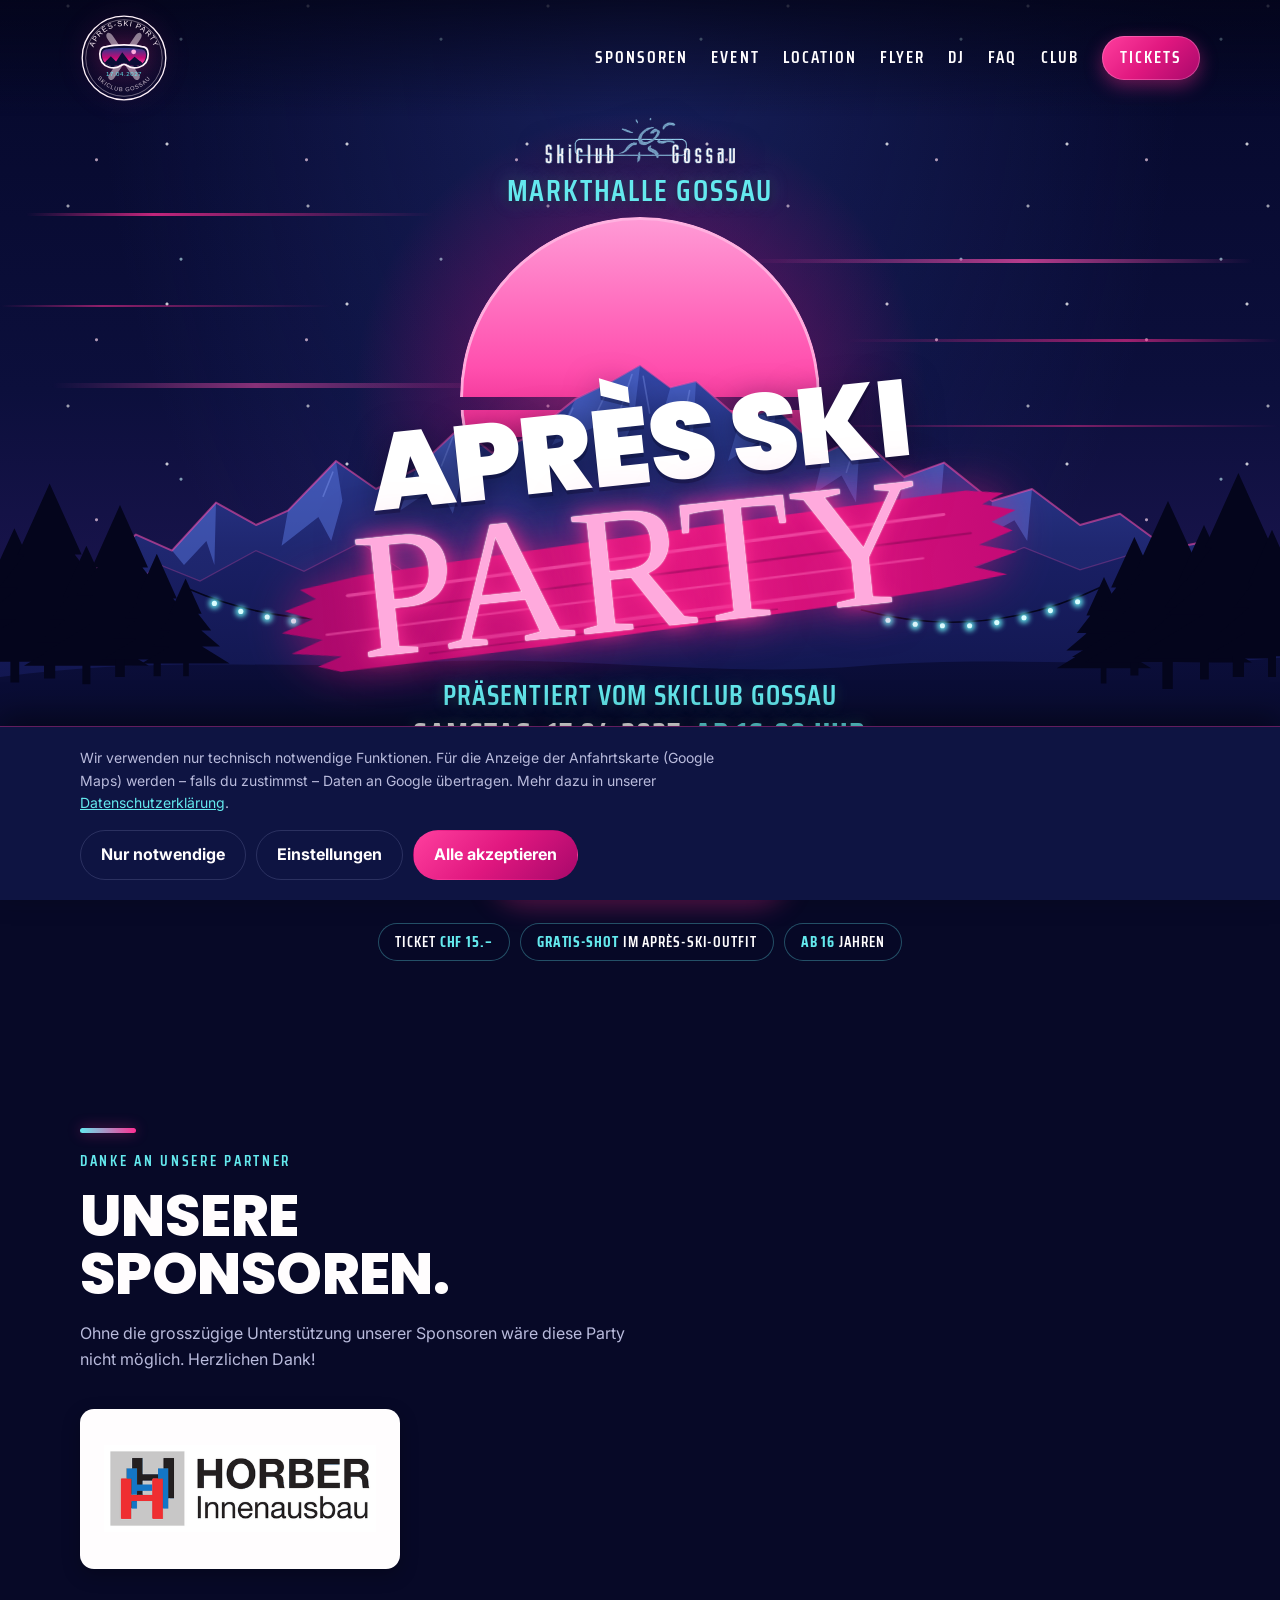
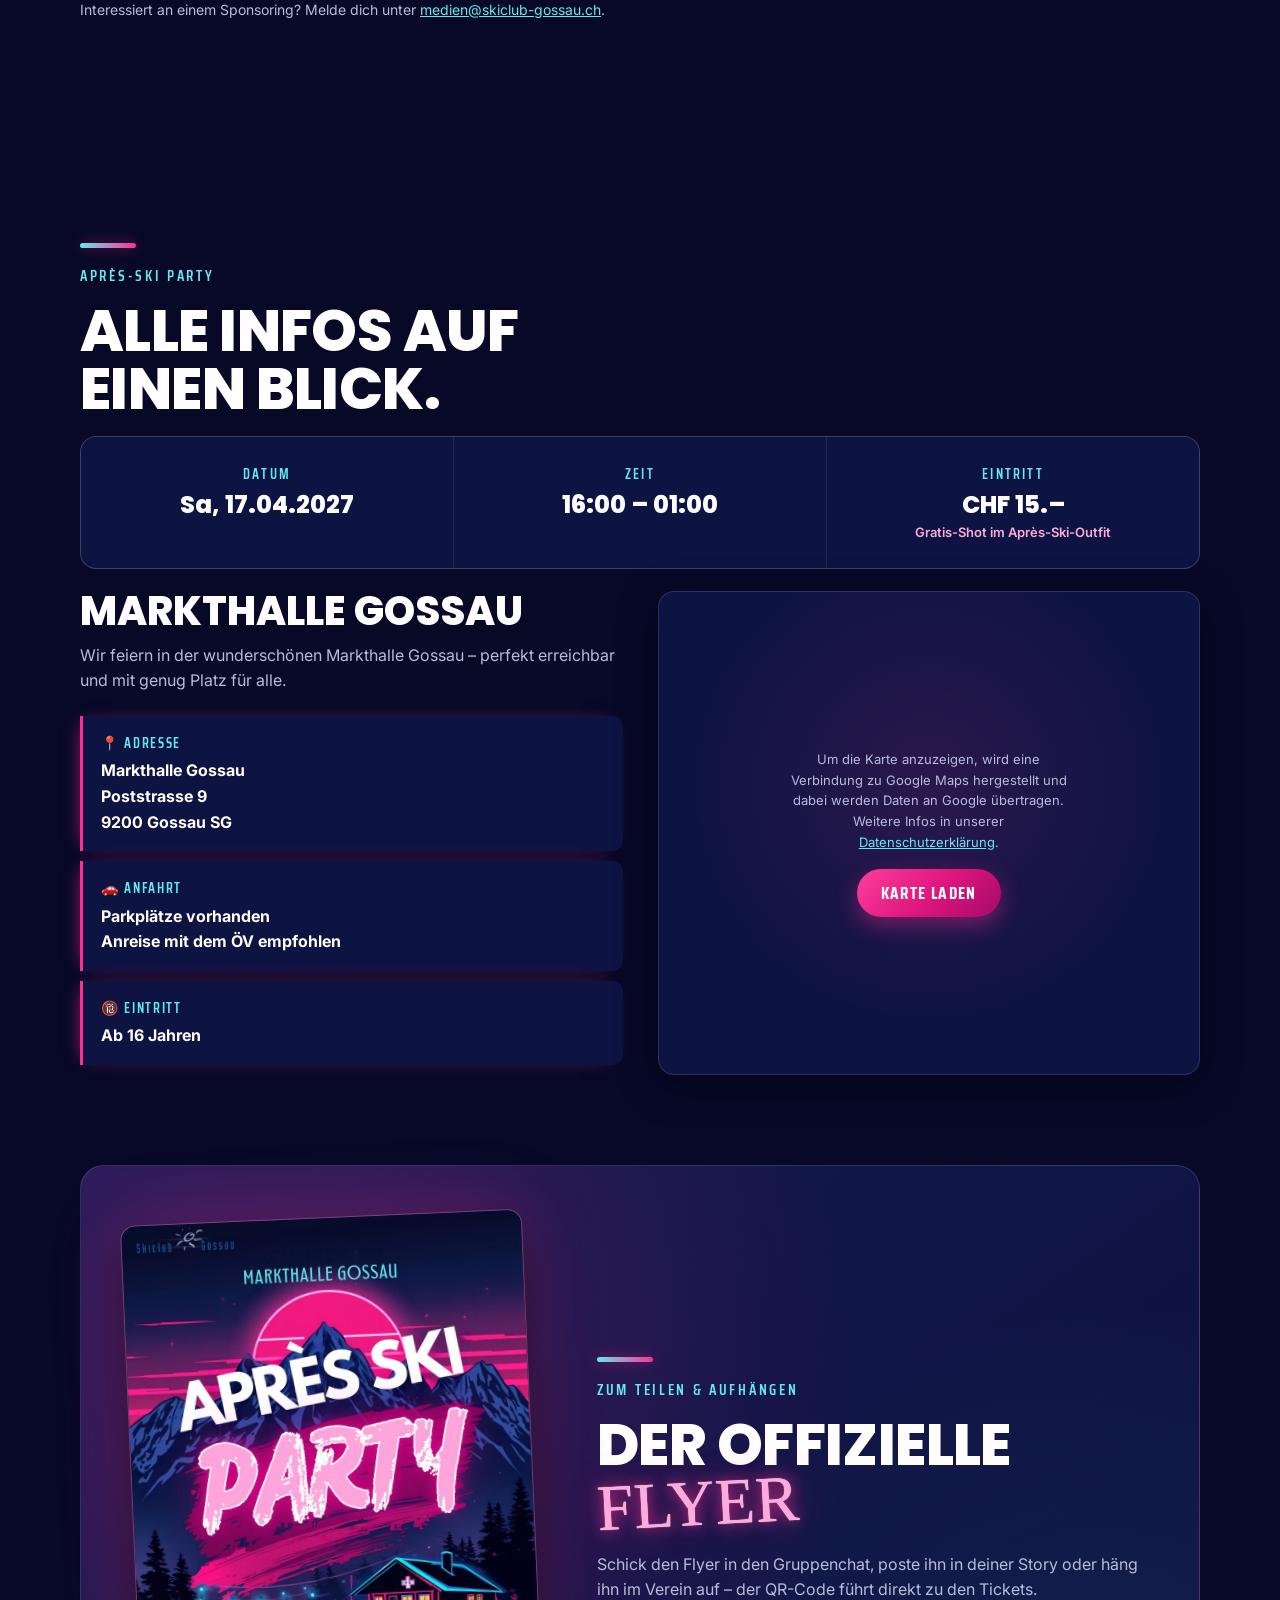
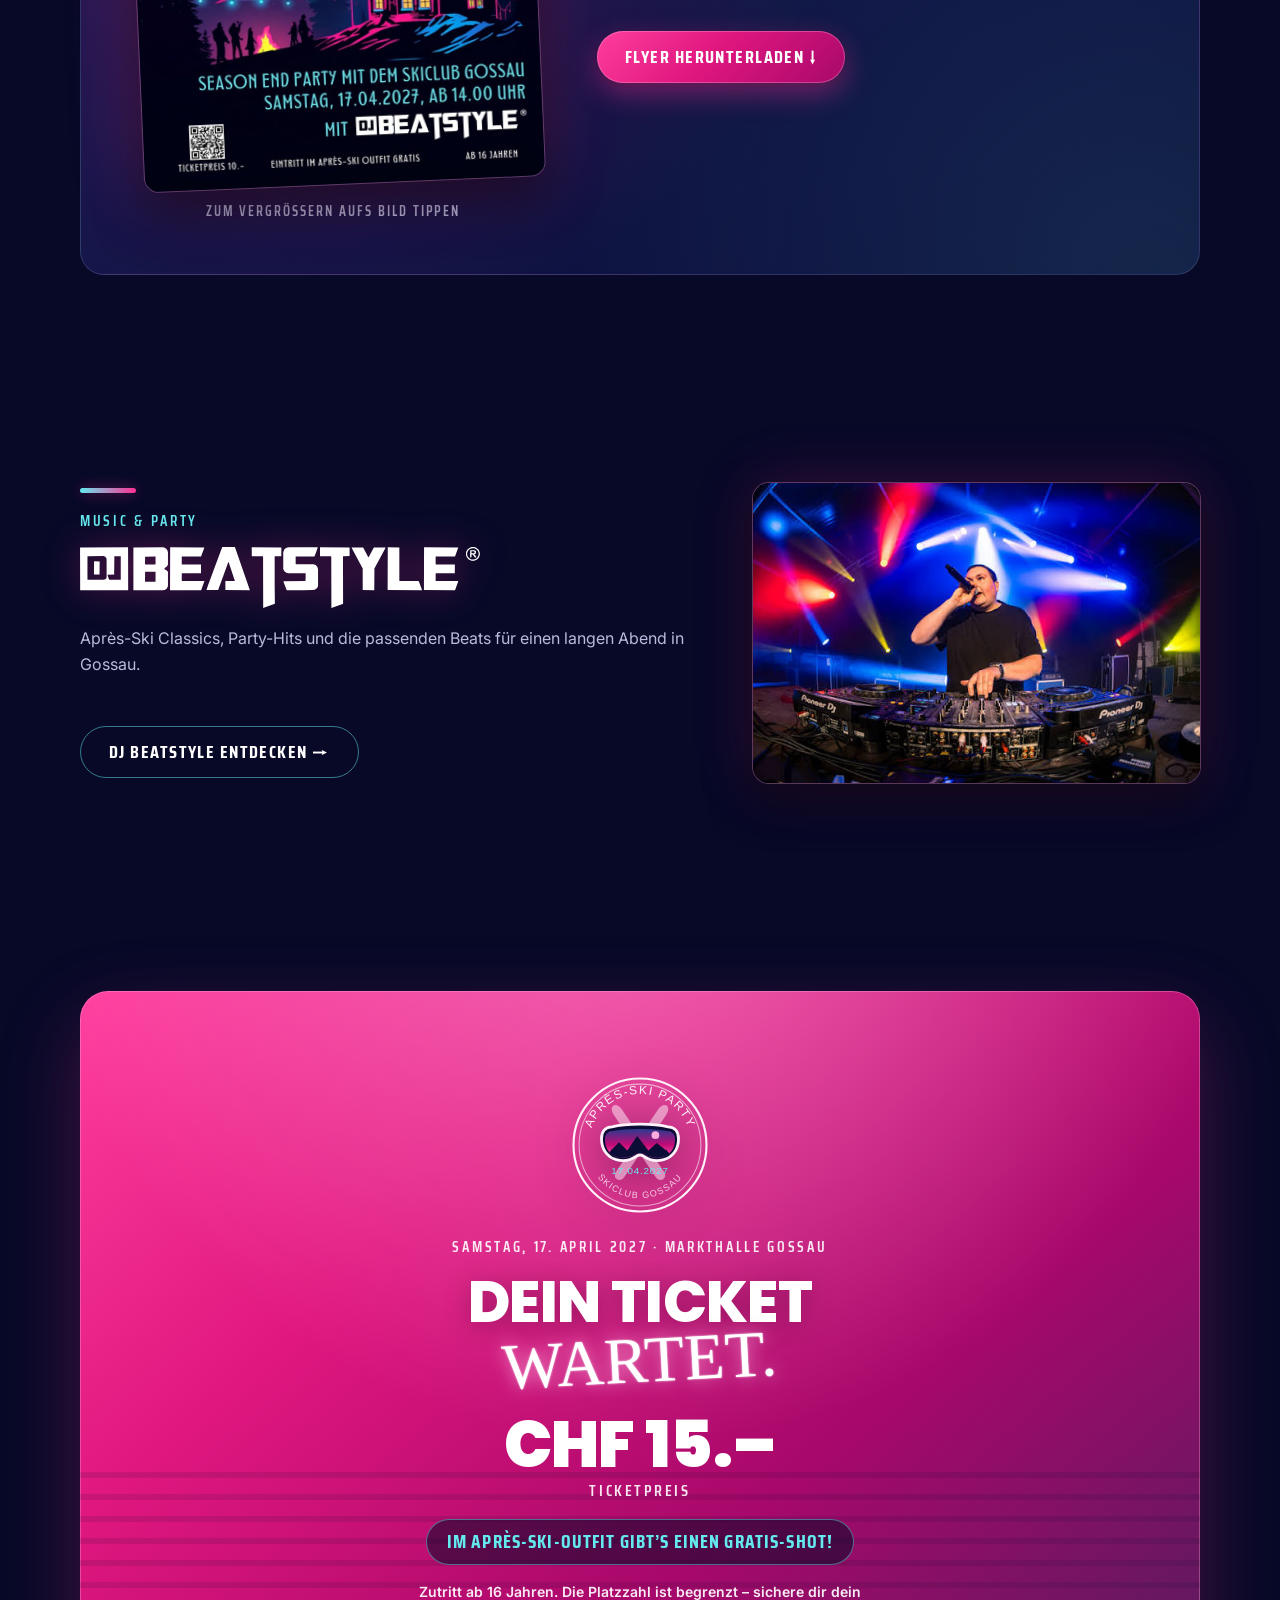
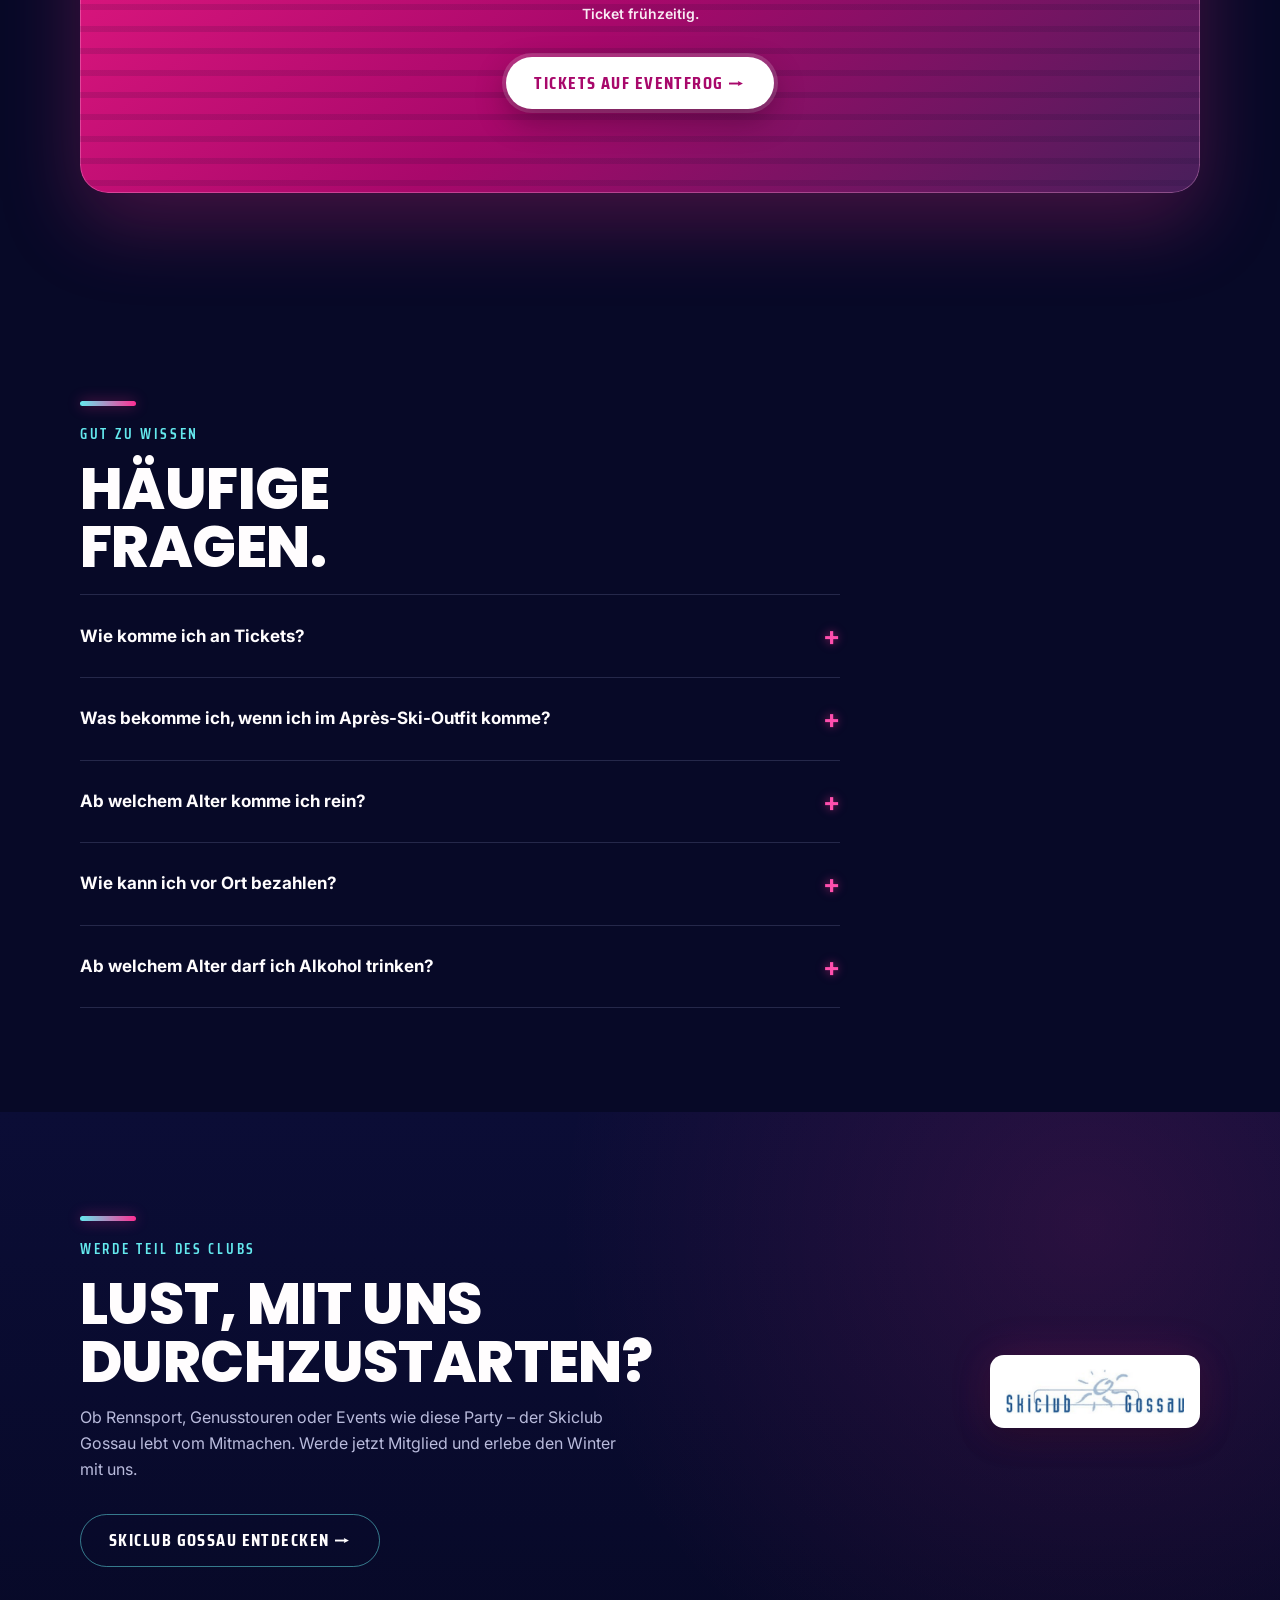
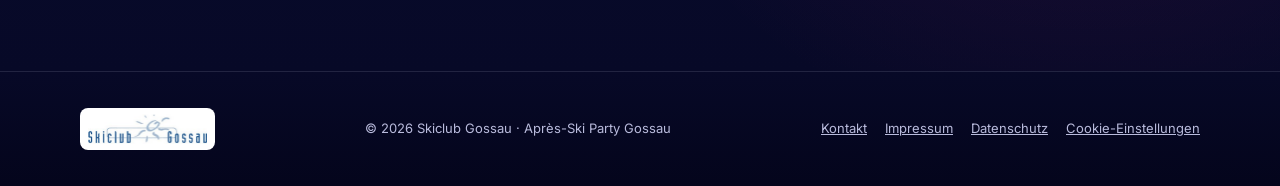
<file: index.html>
<!DOCTYPE html>
<html lang="de">
<head>
  <meta charset="UTF-8">
  <meta name="viewport" content="width=device-width, initial-scale=1.0, viewport-fit=cover">
  <title>Après-Ski Party Gossau | 17. April 2027</title>
  <meta name="description" content="Après-Ski Party des Skiclub Gossau am Samstag, 17. April 2027, ab 16 Uhr in der Markthalle Gossau. Mit DJ Beatstyle. Tickets CHF 15.–, Gratis-Shot im Après-Ski-Outfit.">
  <link rel="canonical" href="https://apresskipartygossau.ch/">
  <meta property="og:type" content="website">
  <meta property="og:title" content="Après-Ski Party Gossau | 17. April 2027">
  <meta property="og:description" content="Après-Ski Party mit dem Skiclub Gossau: Sa, 17.04.2027, ab 16 Uhr, Markthalle Gossau. Mit DJ Beatstyle. Tickets CHF 15.–, Gratis-Shot im Après-Ski-Outfit.">
  <meta property="og:url" content="https://apresskipartygossau.ch/">
  <meta property="og:locale" content="de_CH">
  <meta property="og:image" content="https://apresskipartygossau.ch/share-image.png">
  <meta property="og:image:width" content="1200">
  <meta property="og:image:height" content="630">
  <meta property="og:image:alt" content="Flyer der Après-Ski Party Gossau, 17. April 2027, Markthalle Gossau">
  <meta name="twitter:card" content="summary_large_image">
  <meta name="theme-color" content="#070927">
  <script type="application/ld+json">
  {
    "@context": "https://schema.org",
    "@type": "Event",
    "name": "Après-Ski Party Gossau",
    "description": "Après-Ski Party des Skiclub Gossau mit DJ Beatstyle in der Markthalle Gossau. Wer im Après-Ski-Outfit kommt, erhält einen Gratis-Shot.",
    "startDate": "2027-04-17T16:00:00+02:00",
    "endDate": "2027-04-18T01:00:00+02:00",
    "eventStatus": "https://schema.org/EventScheduled",
    "eventAttendanceMode": "https://schema.org/OfflineEventAttendanceMode",
    "image": [
      "https://apresskipartygossau.ch/flyer/apres-ski-party-2027-flyer.jpg",
      "https://apresskipartygossau.ch/share-image.png"
    ],
    "location": {
      "@type": "Place",
      "name": "Markthalle Gossau",
      "address": {
        "@type": "PostalAddress",
        "streetAddress": "Poststrasse 9",
        "postalCode": "9200",
        "addressLocality": "Gossau SG",
        "addressCountry": "CH"
      }
    },
    "organizer": {
      "@type": "Organization",
      "name": "Skiclub Gossau",
      "url": "https://www.skiclub-gossau.ch/"
    },
    "performer": {
      "@type": "PerformingGroup",
      "name": "DJ Beatstyle",
      "url": "https://beatstyle.ch"
    },
    "offers": {
      "@type": "Offer",
      "price": "15",
      "priceCurrency": "CHF",
      "validFrom": "2026-12-01T00:00:00+01:00",
      "url": "https://eventfrog.ch/de/p/partys/disco/season-end-party-skiclub-gossau-gossau-7510725504757988831.html"
    },
    "typicalAgeRange": "16-"
  }
  </script>
  <script type="application/ld+json">
  {
    "@context": "https://schema.org",
    "@type": "WebSite",
    "name": "Après-Ski Party Gossau",
    "alternateName": "Apres Ski Party Gossau",
    "url": "https://apresskipartygossau.ch/"
  }
  </script>
  <link rel="icon" href="/favicon.ico" sizes="48x48">
  <link rel="icon" href="/favicon-96.png" type="image/png" sizes="96x96">
  <link rel="icon" href="/favicon.svg" type="image/svg+xml">
  <link rel="apple-touch-icon" href="/apple-touch-icon.png">
  <link rel="preconnect" href="https://fonts.googleapis.com">
  <link rel="preconnect" href="https://fonts.gstatic.com" crossorigin>
  <link href="https://fonts.googleapis.com/css2?family=Inter:wght@400;600;700;800&amp;family=Permanent+Marker&amp;family=Poppins:wght@800;900&amp;family=Saira+Condensed:wght@600;700&amp;display=swap" rel="stylesheet">
  <link rel="stylesheet" href="css/style.css?v=20261105">
  <noscript>
    <style>
      /* Ohne JavaScript alle Inhalte sofort sichtbar zeigen */
      .reveal{opacity:1 !important;transform:none !important}
      /* und die Navigation als einfache Liste statt als Burger-Menü */
      .nav-toggle{display:none !important}
      .navlinks{position:static !important;transform:none !important;width:auto !important;visibility:visible !important;
        height:auto !important;background:none !important;padding:0 !important;border:0 !important;box-shadow:none !important;
        flex-direction:row !important;flex-wrap:wrap !important;gap:10px 14px !important;
        justify-content:flex-end !important;font-size:14px !important}
    </style>
  </noscript>
</head>
<body>

<a class="skip-link" href="#main">Zum Inhalt springen</a>

<nav>
  <div class="wrap nav-inner">
    <a href="#top" aria-label="Zum Seitenanfang"><img class="club-logo" width="200" height="200" decoding="async" src="party-emblem.svg" alt="Après-Ski Party Gossau"></a>
    <button class="nav-toggle" type="button" aria-label="Menü öffnen" aria-expanded="false" aria-controls="navlinks">
      <span></span>
    </button>
    <div class="navlinks" id="navlinks">
      <a href="#sponsoren">Sponsoren</a>
      <a href="#event">Event</a>
      <a href="#location">Location</a>
      <a href="#flyer">Flyer</a>
      <a href="#dj">DJ</a>
      <a href="#faq">FAQ</a>
      <a href="#club">Club</a>
      <a class="nav-cta" href="#tickets">Tickets</a>
    </div>
  </div>
  <div class="nav-overlay"></div>
</nav>

<header class="hero" id="top">
  <div class="snow" aria-hidden="true"><span></span><span></span><span></span><span></span><span></span><span></span><span></span><span></span><span></span><span></span><span></span><span></span><span></span><span></span></div>

  <div class="wrap hero-content">
    <div class="hero-presenter">
      <img decoding="async" width="620" height="155" src="skiclub-gossau-logo-transparent.png" alt="Skiclub Gossau präsentiert">
    </div>

    <p class="hero-venue">Markthalle Gossau</p>

    <div class="hero-stage">
      <div class="hero-streaks" aria-hidden="true"></div>
      <div class="hero-sun" aria-hidden="true"></div>
      <div class="hero-ridge" aria-hidden="true">
    <svg viewBox="0 0 1600 560" xmlns="http://www.w3.org/2000/svg" aria-hidden="true" focusable="false">
      <defs>
        <linearGradient id="rgBack" x1="0" y1="0" x2="0" y2="1"><stop offset="0" stop-color="#3347a6"/><stop offset=".45" stop-color="#1f2770"/><stop offset="1" stop-color="#141a52"/></linearGradient>
        <linearGradient id="rgMid" x1="0" y1="0" x2="0" y2="1"><stop offset="0" stop-color="#1a2066"/><stop offset="1" stop-color="#0d1142"/></linearGradient>
        <linearGradient id="rgFront" x1="0" y1="0" x2="0" y2="1"><stop offset="0" stop-color="#0b0e3a"/><stop offset="1" stop-color="#070927"/></linearGradient>
        <filter id="rgGlow" x="-50%" y="-50%" width="200%" height="200%"><feGaussianBlur stdDeviation="3"/></filter>
      </defs>
      <path d="M0,330 L60,300 L110,312 L170,262 L215,282 L270,222 L320,250 L360,232 L420,170 L470,205 L520,180 L575,128 L615,160 L660,140 L720,92 L765,70 L800,50 L838,78 L870,70 L925,118 L970,104 L1030,160 L1075,140 L1130,190 L1180,172 L1240,220 L1290,205 L1350,250 L1400,236 L1460,280 L1520,268 L1600,300 L1600,560 L0,560 Z" fill="url(#rgBack)"/>
      <g fill="#5876e0" opacity=".5"><path d="M800,50 L765,70 L720,92 L690,150 L742,128 L770,170 L792,120 Z"/><path d="M575,128 L520,180 L500,232 L548,200 L566,236 L580,180 Z"/><path d="M420,170 L360,232 L352,276 L398,240 L414,270 L428,220 Z"/><path d="M870,70 L838,78 L826,120 L852,104 L866,140 Z"/><path d="M970,104 L925,118 L910,170 L948,146 L962,180 Z"/><path d="M1075,140 L1030,160 L1018,210 L1052,188 L1070,222 Z"/><path d="M1180,172 L1130,190 L1122,236 L1158,214 L1174,246 Z"/><path d="M270,222 L215,282 L230,300 L258,270 L268,300 Z"/><path d="M1290,205 L1240,220 L1236,262 L1268,244 L1284,270 Z"/></g>
      <g stroke="#8fa6ff" stroke-width="2" stroke-linecap="round" opacity=".35"><path d="M790,62 L776,104"/><path d="M804,64 L812,110"/><path d="M760,80 L742,118"/><path d="M566,140 L552,176"/><path d="M584,136 L594,168"/><path d="M416,184 L404,214"/><path d="M960,116 L950,150"/><path d="M1068,152 L1058,184"/><path d="M716,104 L700,138"/><path d="M862,82 L856,112"/></g>
      <path d="M0,330 L60,300 L110,312 L170,262 L215,282 L270,222 L320,250 L360,232 L420,170 L470,205 L520,180 L575,128 L615,160 L660,140 L720,92 L765,70 L800,50 L838,78 L870,70 L925,118 L970,104 L1030,160 L1075,140 L1130,190 L1180,172 L1240,220 L1290,205 L1350,250 L1400,236 L1460,280 L1520,268 L1600,300" fill="none" stroke="#ff4fae" stroke-width="2.5" stroke-linejoin="round" opacity=".55"/>
      <path d="M0,372 L70,330 L130,346 L200,300 L250,320 L320,282 L380,308 L450,272 L520,318 L600,338 L700,358 L800,378 L900,358 L1000,336 L1080,306 L1150,270 L1220,302 L1280,278 L1350,306 L1410,288 L1480,322 L1540,306 L1600,336 L1600,560 L0,560 Z" fill="url(#rgMid)"/>
      <path d="M0,372 L70,330 L130,346 L200,300 L250,320 L320,282 L380,308 L450,272 L520,318 L600,338 L700,358 L800,378 L900,358 L1000,336 L1080,306 L1150,270 L1220,302 L1280,278 L1350,306 L1410,288 L1480,322 L1540,306 L1600,336" fill="none" stroke="#ff4fae" stroke-width="1.5" opacity=".25"/>
      <path d="M0,440 C200,412 360,432 520,422 C700,410 900,442 1080,426 C1260,412 1420,432 1600,416 L1600,560 L0,560 Z" fill="url(#rgFront)"/>
      <g fill="#04051c"><path d="M18,254 L50,324 L-14,324 Z M18,292 L68,357 L-32,357 Z M18,330 L86,389 L-50,389 Z M18,368 L105,421 L-69,421 Z M13,417 h11 v30 h-11 Z"/><path d="M62,198 L102,287 L22,287 Z M62,246 L125,328 L-1,328 Z M62,294 L148,368 L-24,368 Z M62,342 L171,409 L-47,409 Z M55,404 h14 v38 h-14 Z"/><path d="M108,276 L137,339 L79,339 Z M108,310 L153,368 L63,368 Z M108,344 L169,397 L47,397 Z M108,378 L186,426 L30,426 Z M103,422 h10 v27 h-10 Z"/><path d="M150,225 L185,303 L115,303 Z M150,267 L205,338 L95,338 Z M150,309 L226,374 L74,374 Z M150,351 L246,410 L54,410 Z M144,406 h12 v34 h-12 Z"/><path d="M196,286 L221,342 L171,342 Z M196,316 L236,367 L156,367 Z M196,346 L250,392 L142,392 Z M196,376 L264,418 L128,418 Z M192,415 h9 v24 h-9 Z"/><path d="M232,317 L252,361 L212,361 Z M232,341 L264,382 L200,382 Z M232,365 L275,402 L189,402 Z M232,389 L287,423 L177,423 Z M229,420 h7 v19 h-7 Z"/><path d="M1380,315 L1402,363 L1358,363 Z M1380,341 L1414,385 L1346,385 Z M1380,367 L1427,407 L1333,407 Z M1380,393 L1439,429 L1321,429 Z M1376,427 h7 v21 h-7 Z"/><path d="M1418,265 L1447,328 L1389,328 Z M1418,299 L1463,357 L1373,357 Z M1418,333 L1479,386 L1357,386 Z M1418,367 L1496,415 L1340,415 Z M1413,411 h10 v27 h-10 Z"/><path d="M1460,220 L1499,305 L1421,305 Z M1460,266 L1521,344 L1399,344 Z M1460,312 L1543,383 L1377,383 Z M1460,358 L1565,422 L1355,422 Z M1453,418 h13 v37 h-13 Z"/><path d="M1505,250 L1537,320 L1473,320 Z M1505,288 L1555,353 L1455,353 Z M1505,326 L1573,385 L1437,385 Z M1505,364 L1592,417 L1418,417 Z M1500,413 h11 v30 h-11 Z"/><path d="M1548,185 L1590,278 L1506,278 Z M1548,235 L1614,320 L1482,320 Z M1548,285 L1638,362 L1458,362 Z M1548,335 L1662,405 L1434,405 Z M1541,400 h14 v40 h-14 Z"/><path d="M1590,256 L1620,323 L1560,323 Z M1590,292 L1638,353 L1542,353 Z M1590,328 L1655,384 L1525,384 Z M1590,364 L1672,414 L1508,414 Z M1585,411 h10 v29 h-10 Z"/></g>
      <g class="hero-lights">
      <path d="M236,330 Q380,392 540,352" fill="none" stroke="#04051c" stroke-width="2"/>
      <path d="M1076,356 Q1230,398 1380,326" fill="none" stroke="#04051c" stroke-width="2"/>
      <g fill="#64e9ee" filter="url(#rgGlow)" opacity=".9"><circle cx="268" cy="348" r="7"/><circle cx="301" cy="358" r="7"/><circle cx="334" cy="365" r="7"/><circle cx="367" cy="370" r="7"/><circle cx="401" cy="372" r="7"/><circle cx="435" cy="372" r="7"/><circle cx="470" cy="370" r="7"/><circle cx="505" cy="365" r="7"/><circle cx="1110" cy="369" r="7"/><circle cx="1144" cy="374" r="7"/><circle cx="1178" cy="376" r="7"/><circle cx="1212" cy="376" r="7"/><circle cx="1246" cy="372" r="7"/><circle cx="1280" cy="366" r="7"/><circle cx="1313" cy="357" r="7"/><circle cx="1347" cy="346" r="7"/></g>
      <g fill="#d9fdff"><circle cx="268" cy="348" r="3.2"/><circle cx="301" cy="358" r="3.2"/><circle cx="334" cy="365" r="3.2"/><circle cx="367" cy="370" r="3.2"/><circle cx="401" cy="372" r="3.2"/><circle cx="435" cy="372" r="3.2"/><circle cx="470" cy="370" r="3.2"/><circle cx="505" cy="365" r="3.2"/><circle cx="1110" cy="369" r="3.2"/><circle cx="1144" cy="374" r="3.2"/><circle cx="1178" cy="376" r="3.2"/><circle cx="1212" cy="376" r="3.2"/><circle cx="1246" cy="372" r="3.2"/><circle cx="1280" cy="366" r="3.2"/><circle cx="1313" cy="357" r="3.2"/><circle cx="1347" cy="346" r="3.2"/></g>
      </g>
    </svg>
      </div>
      <h1 class="hero-title">
        <span class="hero-title-top">Après Ski</span>
        <span class="hero-title-brush">Party</span>
      </h1>
    </div>

    <p class="hero-sub">Präsentiert vom Skiclub Gossau</p>
    <p class="hero-when"><time datetime="2027-04-17T16:00">Samstag, 17.04.2027, <strong>ab 16.00 Uhr</strong></time></p>
    <p class="hero-dj"><span>mit</span><img class="hero-dj-logo" decoding="async" width="1724" height="266" src="dj-beatstyle-logo.svg" alt="DJ Beatstyle"></p>

    <div class="hero-actions">
      <a class="btn btn-hero" href="#tickets">Jetzt Tickets sichern&nbsp;→</a>
    </div>

    <ul class="hero-facts">
      <li>Ticket <strong>CHF 15.–</strong></li>
      <li><strong>Gratis-Shot</strong> im Après-Ski-Outfit</li>
      <li><strong>Ab 16</strong> Jahren</li>
    </ul>
  </div>
</header>

<main id="main">
  <section id="sponsoren">
    <div class="wrap">
      <div class="reveal">
        <div class="title-bar"></div>
        <div class="eyebrow">Danke an unsere Partner</div>
        <h2 class="section-title">Unsere<br>Sponsoren.</h2>
        <p class="section-lead">Ohne die grosszügige Unterstützung unserer Sponsoren wäre diese Party nicht möglich. Herzlichen Dank!</p>
      </div>

      <!--
        SPONSOREN EINSETZEN:
        Pro Karte das Logo-Bild einfügen (idealerweise als PNG mit transparentem Hintergrund,
        Ordner z. B. "sponsoren/logo1.png") und href auf die jeweilige Sponsoren-Website setzen.
        Mit Website:  <a class="sponsor-card" href="https://www.beispiel-sponsor.ch" target="_blank" rel="noopener">
                        <img src="sponsoren/logo1.png" alt="Beispiel Sponsor AG" loading="lazy">
                      </a>
        Ohne Website: <div class="sponsor-card"><img src="sponsoren/logo1.png" alt="Beispiel Sponsor AG" loading="lazy"></div>
      -->
      <div class="sponsor-grid reveal">
        <!-- Sponsor 1: sobald eine Website bekannt ist, dieses <div> durch
             <a class="sponsor-card" href="https://..." target="_blank" rel="noopener"> ... </a> ersetzen -->
        <div class="sponsor-card">
          <img decoding="async" loading="lazy" width="440" height="141" src="sponsoren/horber-innenausbau.png" alt="Horber Innenausbau, Gossau">
        </div>
      </div>
      <p class="sponsor-note">Interessiert an einem Sponsoring? Melde dich unter <a href="mailto:medien@skiclub-gossau.ch">medien@skiclub-gossau.ch</a>.</p>
    </div>
  </section>

  <section id="event">
    <div class="wrap">
      <div class="reveal">
        <div class="title-bar"></div>
        <div class="eyebrow">Après-Ski Party</div>
        <h2 class="section-title">Alle Infos auf<br>einen Blick.</h2>
      </div>

      <div class="event-details reveal">
        <div class="detail"><div class="detail-label">Datum</div><div class="detail-value">Sa, 17.04.2027</div></div>
        <div class="detail"><div class="detail-label">Zeit</div><div class="detail-value">16:00 – 01:00</div></div>
        <div class="detail"><div class="detail-label">Eintritt</div><div class="detail-value">CHF 15.–</div><div class="detail-note">Gratis-Shot im Après-Ski-Outfit</div></div>
      </div>

      <div class="map-section reveal" id="location">
        <div class="map-info">
          <h3 class="venue-title">Markthalle Gossau</h3>
          <p class="muted">Wir feiern in der wunderschönen Markthalle Gossau – perfekt erreichbar und mit genug Platz für alle.</p>

          <div class="location-details">
            <div class="detail-box">
              <div class="label">📍 Adresse</div>
              <div class="value">Markthalle Gossau<br>Poststrasse 9<br>9200 Gossau SG</div>
            </div>
            <div class="detail-box">
              <div class="label">🚗 Anfahrt</div>
              <div class="value">Parkplätze vorhanden<br>Anreise mit dem ÖV empfohlen</div>
            </div>
            <div class="detail-box">
              <div class="label">🔞 Eintritt</div>
              <div class="value">Ab 16 Jahren</div>
            </div>
          </div>
        </div>

        <div class="map-container" data-map-src="https://www.google.com/maps/embed?pb=!1m18!1m12!1m3!1d2751.6876914819946!2d9.2506657!3d47.4139522!2m3!1f0!2f0!3f0!3m2!1i1024!2i768!4f13.1!3m3!1m2!1s0x479ae0c920dcd6a7%3A0x52b94c725ac4b7b4!2sMarkthalle!5e0!3m2!1sde!2sch!4v1694873088812">
          <!-- Wird per JavaScript entweder mit der Karte oder mit einem Platzhalter befüllt (siehe js/main.js) -->
          <noscript>
            <div class="map-placeholder">
              <p>Die Karte lädt nur mit aktiviertem JavaScript. Du kannst die Adresse auch direkt in Google Maps öffnen.</p>
              <a class="btn" href="https://www.google.com/maps/search/?api=1&amp;query=Markthalle+Gossau,+Poststrasse+9,+9200+Gossau" target="_blank" rel="noopener">Auf Google Maps öffnen</a>
            </div>
          </noscript>
        </div>
      </div>

      <!-- Flyer: Anzeige in mittlerer Grösse, Grossansicht/Download in voller Auflösung -->
      <div class="flyer reveal" id="flyer">
        <figure class="flyer-figure">
          <a class="flyer-open" href="flyer/apres-ski-party-2027-flyer.jpg" target="_blank" rel="noopener" data-lightbox="flyerDialog" aria-label="Flyer in Grossansicht öffnen">
            <img loading="lazy" decoding="async" width="800" height="1132"
                 src="flyer/apres-ski-party-2027-flyer-800.jpg"
                 srcset="flyer/apres-ski-party-2027-flyer-800.jpg 800w, flyer/apres-ski-party-2027-flyer.jpg 1131w"
                 sizes="(max-width: 820px) min(360px, 90vw), 400px"
                 alt="Flyer der Après-Ski Party Gossau: Samstag, 17.04.2027, Markthalle Gossau, mit DJ Beatstyle.">
          </a>
          <figcaption>Zum Vergrössern aufs Bild tippen</figcaption>
        </figure>
        <div class="flyer-text">
          <div class="title-bar"></div>
          <div class="eyebrow">Zum Teilen &amp; Aufhängen</div>
          <h2 class="section-title">Der offizielle<br><span class="brush">Flyer</span></h2>
          <p class="section-lead">Schick den Flyer in den Gruppenchat, poste ihn in deiner Story oder häng ihn im Verein auf – der QR-Code führt direkt zu den Tickets.</p>
          <div class="flyer-actions">
            <a class="btn" href="flyer/apres-ski-party-2027-flyer.jpg" download="Apres-Ski-Party-Gossau-2027-Flyer.jpg">Flyer herunterladen ↓</a>
            <button class="btn btn-outline" type="button" id="flyerShare" hidden>Flyer teilen</button>
          </div>
        </div>
      </div>
    </div>
  </section>

  <section id="dj">
    <div class="wrap dj reveal">
      <div>
        <div class="title-bar"></div>
        <div class="eyebrow">Music &amp; Party</div>
        <h2 class="section-title dj-title"><img decoding="async" loading="lazy" width="1724" height="266" src="dj-beatstyle-logo.svg" alt="DJ Beatstyle"></h2>
        <p class="muted">Après-Ski Classics, Party-Hits und die passenden Beats für einen langen Abend in Gossau.</p>
        <a class="btn btn-outline" href="https://beatstyle.ch" target="_blank" rel="noopener">DJ Beatstyle entdecken →</a>
      </div>
      <div class="dj-photo-wrap">
        <img decoding="async" loading="lazy" width="545" height="366" src="dj-logo.jpeg" alt="DJ Beatstyle am Mischpult während eines Auftritts">
      </div>
    </div>
  </section>

  <section id="tickets">
    <div class="wrap">
      <div class="ticket-card reveal">
        <img loading="lazy" decoding="async" class="ticket-emblem" src="party-emblem.svg" width="130" height="130" alt="">
        <div class="eyebrow">Samstag, 17. April 2027 · Markthalle Gossau</div>
        <h2 class="section-title">Dein Ticket<br><span class="brush">wartet.</span></h2>
        <p class="ticket-price">CHF 15.–<small>Ticketpreis</small></p>
        <p class="ticket-free">Im Après-Ski-Outfit gibt’s einen Gratis-Shot!</p>
        <p class="ticket-note">Zutritt ab 16 Jahren. Die Platzzahl ist begrenzt – sichere dir dein Ticket frühzeitig.</p>
        <a class="btn btn-light" href="https://eventfrog.ch/de/p/partys/disco/season-end-party-skiclub-gossau-gossau-7510725504757988831.html" target="_blank" rel="noopener">Tickets auf Eventfrog →</a>
      </div>
    </div>
  </section>

  <section id="faq">
    <div class="wrap reveal">
      <div class="title-bar"></div>
      <div class="eyebrow">Gut zu wissen</div>
      <h2 class="section-title">Häufige<br>Fragen.</h2>

      <div class="faq-list">
        <details>
          <summary>Wie komme ich an Tickets?</summary>
          <p class="faq-answer">Tickets gibt es online über Eventfrog (Button im Ticket-Bereich weiter oben oder QR-Code auf dem Flyer). Ein Ticket kostet CHF 15.–.</p>
        </details>
        <details>
          <summary>Was bekomme ich, wenn ich im Après-Ski-Outfit komme?</summary>
          <p class="faq-answer">Einen Gratis-Shot! Wer im Après-Ski-Outfit erscheint, bekommt einen Shot offeriert. Der Eintritt kostet für alle CHF 15.–. Shots mit Spirituosen gibt es gemäss Jugendschutz erst ab 18 Jahren.</p>
        </details>
        <details>
          <summary>Ab welchem Alter komme ich rein?</summary>
          <p class="faq-answer">Die Après-Ski Party ist ab 16 Jahren zugänglich. Bitte einen gültigen Ausweis mitnehmen.</p>
        </details>
        <details>
          <summary>Wie kann ich vor Ort bezahlen?</summary>
          <p class="faq-answer">An der Bar könnt ihr bar, mit Karte oder mit Twint bezahlen.</p>
        </details>
        <details>
          <summary>Ab welchem Alter darf ich Alkohol trinken?</summary>
          <p class="faq-answer">Es gelten die gesetzlichen Jugendschutzbestimmungen der Schweiz: Bier, Wein und andere vergorene Getränke dürfen ab 16 Jahren ausgeschenkt werden. Spirituosen, Alcopops und andere gebrannte Getränke gibt es erst ab 18 Jahren. Ausweiskontrollen können jederzeit durchgeführt werden.</p>
        </details>
      </div>
    </div>
  </section>

  <section id="club" class="club-section">
    <div class="wrap">
      <div class="club-cta reveal">
        <div>
          <div class="title-bar"></div>
          <div class="eyebrow">Werde Teil des Clubs</div>
          <h2 class="section-title">Lust, mit uns<br>durchzustarten?</h2>
          <p class="section-lead">Ob Rennsport, Genusstouren oder Events wie diese Party – der Skiclub Gossau lebt vom Mitmachen. Werde jetzt Mitglied und erlebe den Winter mit uns.</p>
          <a class="btn btn-outline" href="https://www.skiclub-gossau.ch/willkommen" target="_blank" rel="noopener">Skiclub Gossau entdecken →</a>
        </div>
        <img decoding="async" loading="lazy" width="480" height="120" class="club-cta-logo" src="skiclub-gossau-logo-trim.png" alt="Skiclub Gossau Logo">
      </div>
    </div>
  </section>

</main>

<footer>
  <div class="wrap footer-inner">
    <div>
      <img decoding="async" loading="lazy" width="480" height="120" class="footer-logo" src="skiclub-gossau-logo-trim.png" alt="Skiclub Gossau Logo">
    </div>
    <div>© <span data-year>2027</span> Skiclub Gossau · Après-Ski Party Gossau</div>
    <div class="footer-links">
      <a href="mailto:info@skiclub-gossau.ch">Kontakt</a>
      <a href="impressum.html">Impressum</a>
      <a href="datenschutz.html">Datenschutz</a>
      <button type="button" id="footerCookieSettings">Cookie-Einstellungen</button>
    </div>
  </div>
</footer>

<!-- Flyer-Grossansicht -->
<dialog class="lightbox" id="flyerDialog" aria-label="Flyer in Grossansicht">
  <button type="button" class="lightbox-close" data-lightbox-close aria-label="Grossansicht schliessen">×</button>
  <img decoding="async" loading="lazy" width="1131" height="1600" src="flyer/apres-ski-party-2027-flyer.jpg" alt="Flyer der Après-Ski Party Gossau in voller Grösse">
</dialog>

<!-- Cookie-Banner -->
<div class="cookie-banner" id="cookieBanner" hidden role="dialog" aria-label="Cookie-Hinweis" aria-live="polite">
  <div class="wrap cookie-inner">
    <p class="cookie-text">
      Wir verwenden nur technisch notwendige Funktionen. Für die Anzeige der Anfahrtskarte (Google Maps) werden
      – falls du zustimmst – Daten an Google übertragen. Mehr dazu in unserer
      <a href="datenschutz.html">Datenschutzerklärung</a>.
    </p>
    <div class="cookie-actions">
      <button type="button" id="cookieAcceptNecessary" class="btn-necessary">Nur notwendige</button>
      <button type="button" id="cookieOpenSettings" class="btn-settings">Einstellungen</button>
      <button type="button" id="cookieAcceptAll" class="btn-accept">Alle akzeptieren</button>
    </div>
  </div>
</div>

<!-- Cookie-Einstellungen Modal -->
<div class="modal-overlay" id="cookieModal" hidden>
  <div class="modal" role="dialog" aria-modal="true" aria-labelledby="cookieModalTitle">
    <button type="button" class="modal-close" data-cookie-modal-close aria-label="Schliessen">×</button>
    <h2 id="cookieModalTitle">Cookie-Einstellungen</h2>
    <p>Wähle, welche Inhalte geladen werden dürfen. Notwendige Funktionen sind immer aktiv, da die Website ohne sie nicht funktioniert.</p>

    <div class="modal-option">
      <div>
        <strong>Notwendig</strong>
        <p>Technisch erforderlich, z. B. zum Speichern deiner Cookie-Auswahl.</p>
      </div>
      <label class="switch">
        <input type="checkbox" checked disabled aria-label="Notwendige Cookies, immer aktiv">
        <span class="slider"></span>
      </label>
    </div>

    <div class="modal-option">
      <div>
        <strong>Externe Inhalte (Google Maps)</strong>
        <p>Lädt die Anfahrtskarte von Google. Dabei werden Daten an Google (u. a. deine IP-Adresse) übertragen.</p>
      </div>
      <label class="switch">
        <input type="checkbox" id="consentMaps" aria-label="Google Maps erlauben">
        <span class="slider"></span>
      </label>
    </div>

    <div class="modal-actions">
      <button type="button" class="btn btn-outline" id="cookieModalSave" style="margin-top:0">Auswahl speichern</button>
      <button type="button" class="btn" id="cookieModalAcceptAll" style="margin-top:0">Alle akzeptieren</button>
    </div>
  </div>
</div>

<script src="js/main.js?v=20261105" defer></script>
</body>
</html>
</file>
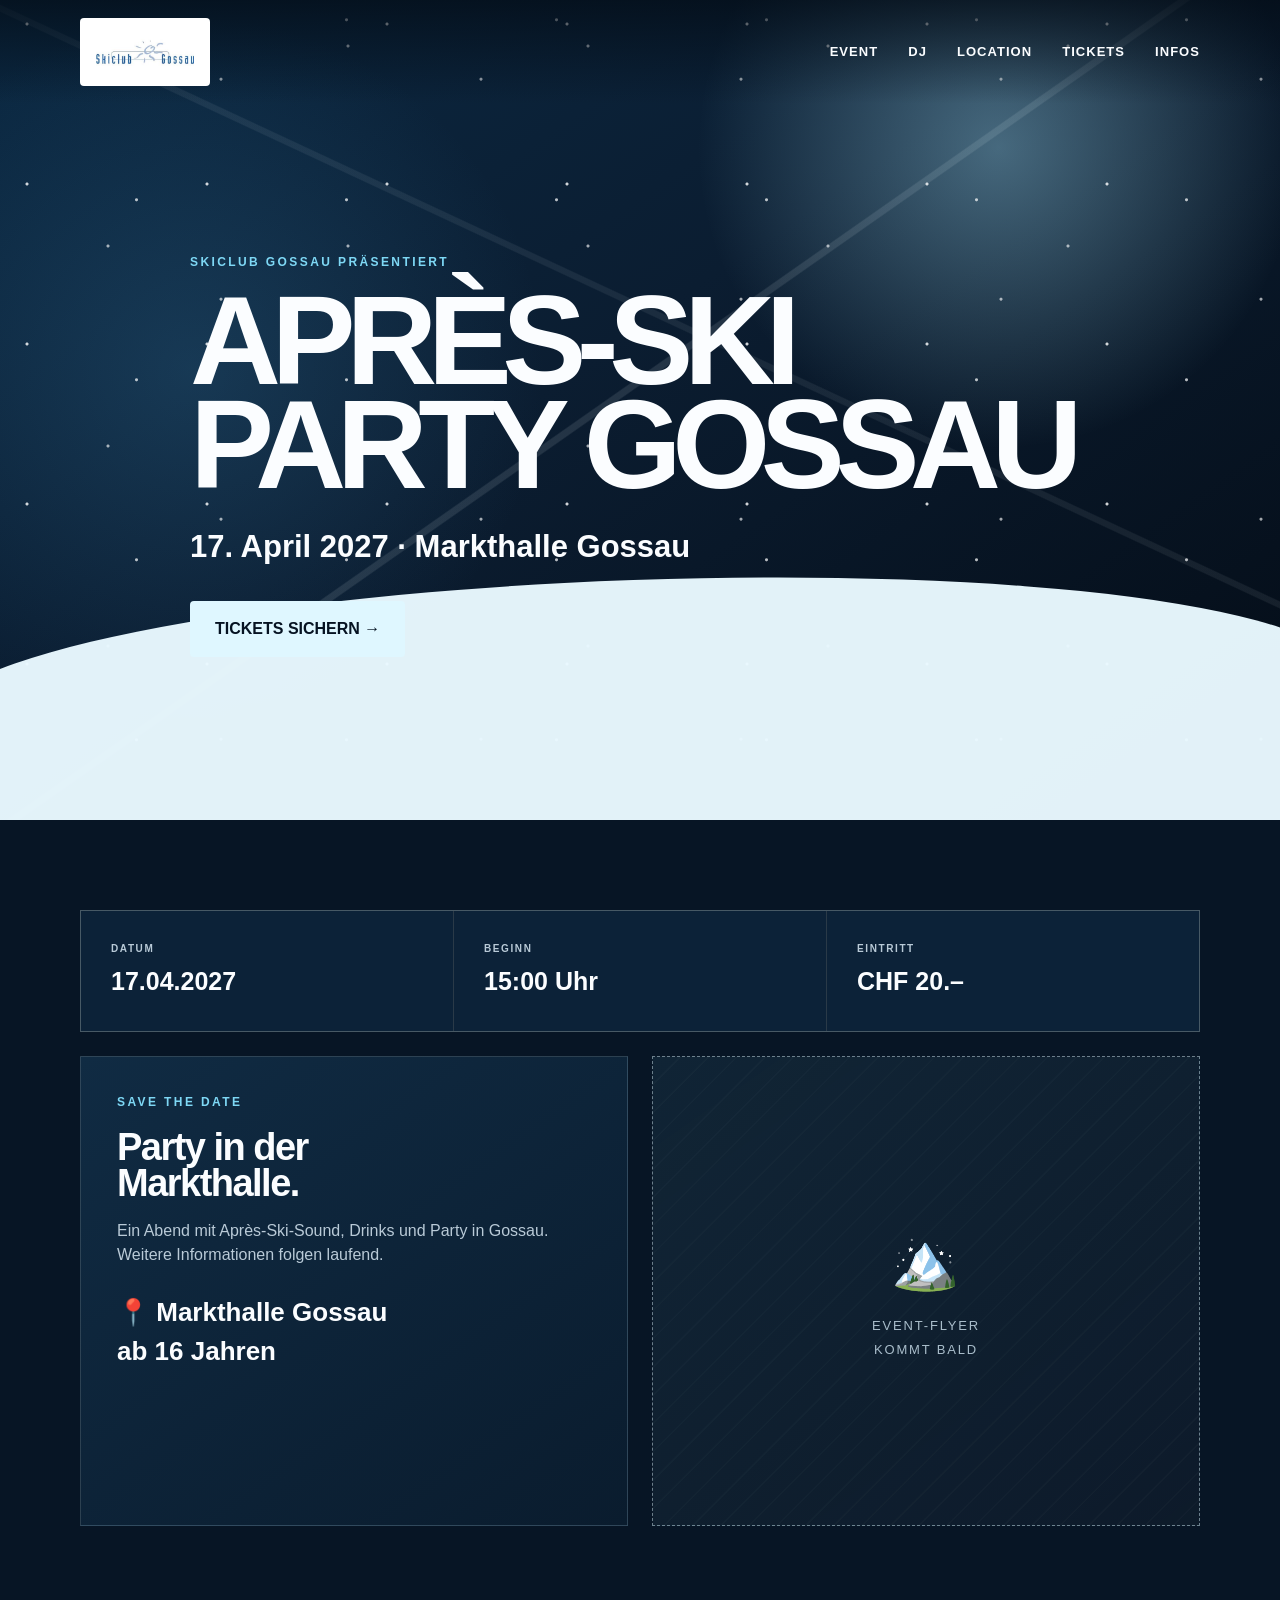
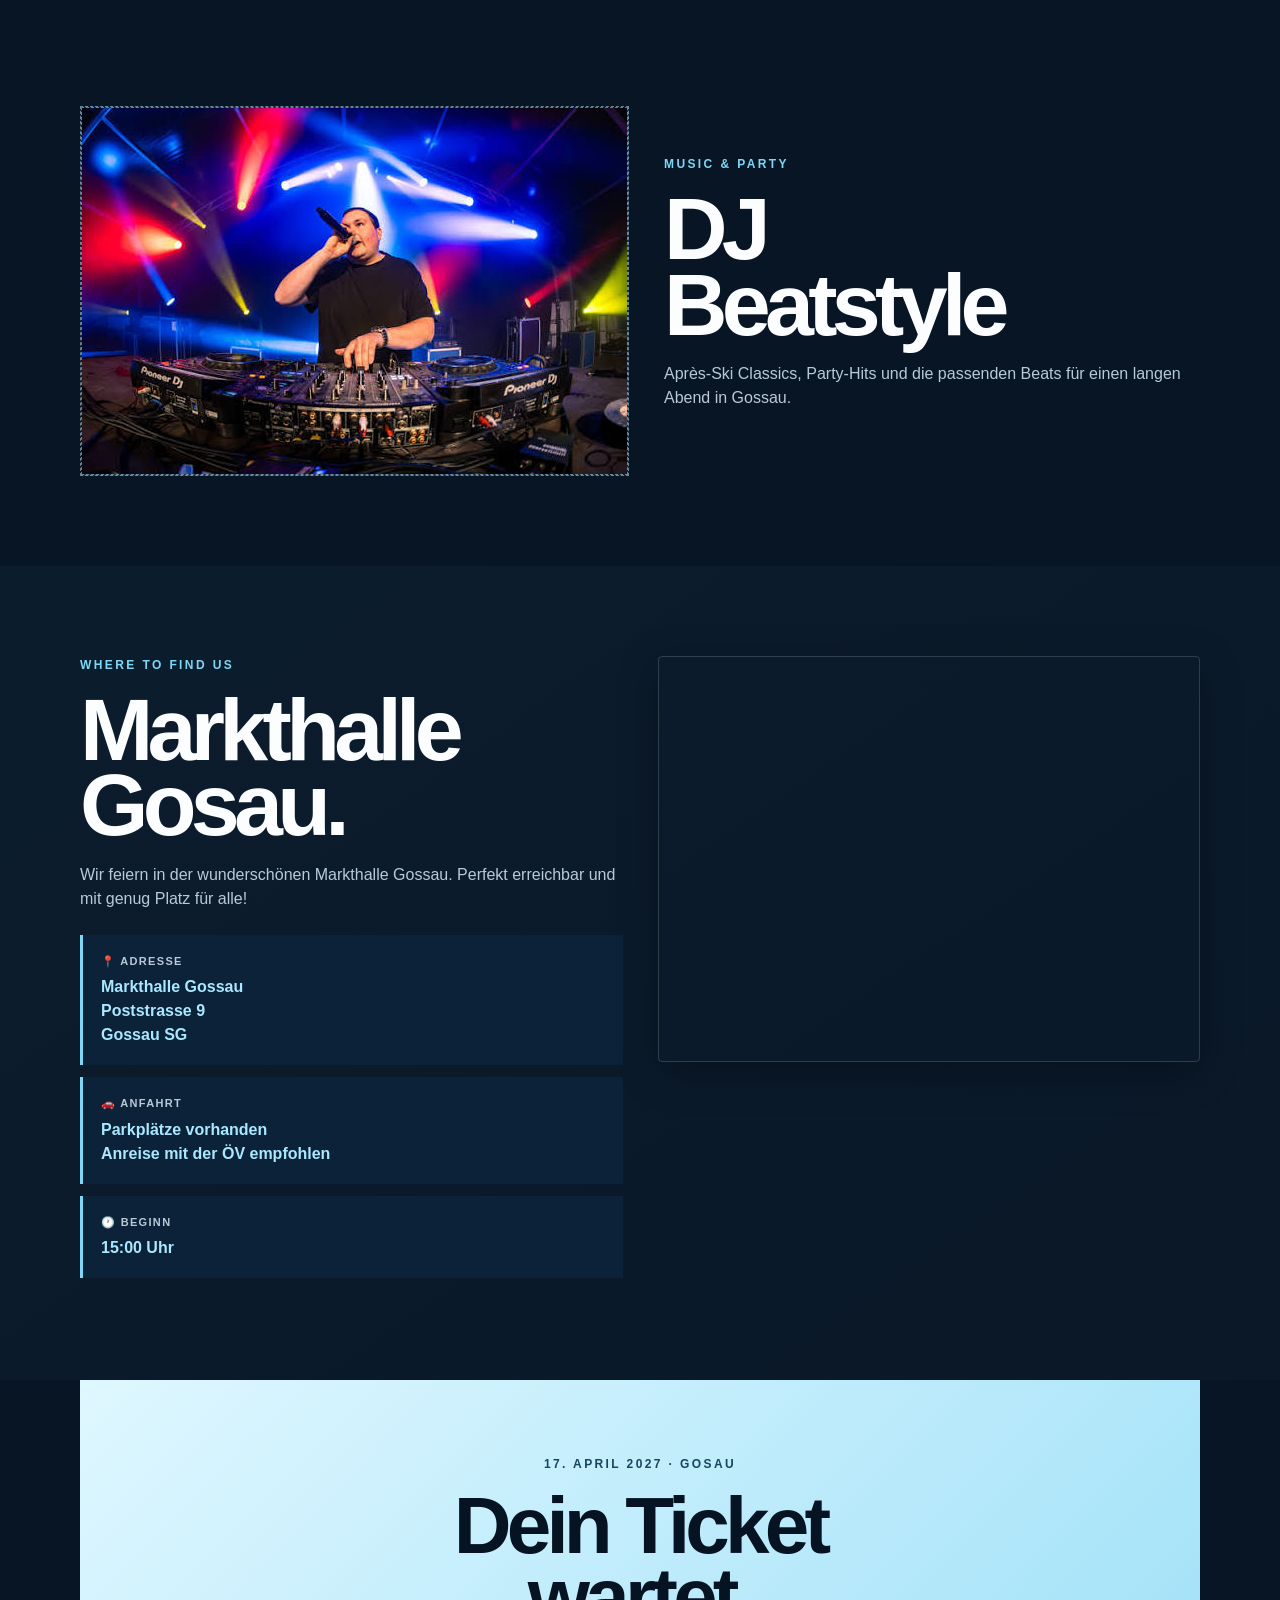
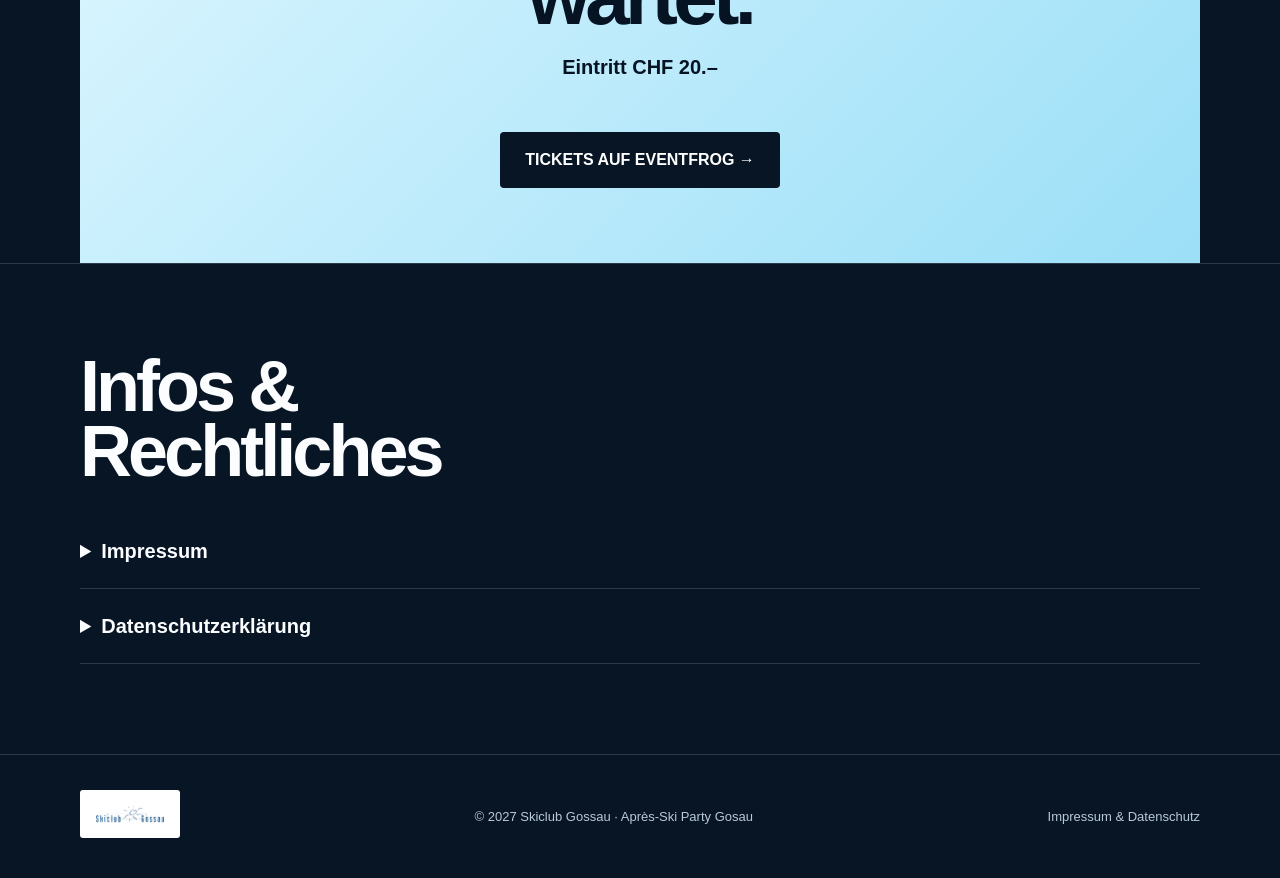
<file: apres-ski-party.html>
<!DOCTYPE html>
<html lang="de">
<head>
  <meta charset="UTF-8">
  <meta name="viewport" content="width=device-width, initial-scale=1.0">
  <title>Après-Ski Party Gosau | 17. April 2027</title>
  <meta name="description" content="Après-Ski Party Gossau am 17. April 2027 in der Markthalle Gossau. DJ Beatstyle. Eintritt CHF 20.–.">
  <style>
    :root{
      --navy:#071525;
      --navy2:#0c2238;
      --ice:#dff7ff;
      --blue:#7ed8f5;
      --white:#fbfdff;
      --muted:#b9cad7;
      --line:rgba(220,245,255,.16);
      --accent:#a9e8ff;
    }
    *{box-sizing:border-box}
    html{scroll-behavior:smooth}
    body{
      margin:0;background:var(--navy);color:var(--white);
      font-family:Arial,Helvetica,sans-serif;line-height:1.5
    }
    a{color:inherit;text-decoration:none}
    .wrap{width:min(1120px,92%);margin:auto}

    nav{
      position:absolute;top:0;left:0;right:0;z-index:10;
      padding:18px 0;
      background:linear-gradient(180deg,rgba(3,12,22,.75),transparent)
    }
    .nav-inner{display:flex;justify-content:space-between;align-items:center}
    .club-logo{
      width:130px;height:68px;object-fit:contain;background:#fff;border-radius:4px;padding:5px
    }
    .navlinks{display:flex;gap:30px;font-size:13px;font-weight:800;letter-spacing:.08em}
    .navlinks a:hover{color:var(--blue)}

    .hero{
      min-height:820px;display:flex;align-items:flex-end;position:relative;overflow:hidden;
      background:
        radial-gradient(circle at 78% 18%,rgba(168,231,255,.38),transparent 25%),
        radial-gradient(circle at 15% 45%,rgba(66,142,190,.22),transparent 30%),
        linear-gradient(145deg,#0b2943 0%,#0b1d31 45%,#040c16 100%);
    }
    /* stylised mountain/snow landscape */
    .hero:before{
      content:"";position:absolute;inset:0;opacity:.9;
      background:
        linear-gradient(145deg,transparent 0 48%,rgba(240,251,255,.12) 48.1% 48.5%,transparent 48.6%),
        linear-gradient(25deg,transparent 0 57%,rgba(240,251,255,.08) 57.1% 57.5%,transparent 57.6%),
        radial-gradient(circle at 15% 15%,rgba(255,255,255,.9) 0 1px,transparent 2px),
        radial-gradient(circle at 45% 23%,rgba(255,255,255,.7) 0 1px,transparent 2px),
        radial-gradient(circle at 65% 11%,rgba(255,255,255,.8) 0 1px,transparent 2px),
        radial-gradient(circle at 85% 36%,rgba(255,255,255,.7) 0 1px,transparent 2px);
      background-size:auto,auto,180px 160px,240px 200px,210px 180px,260px 220px;
    }
    .hero:after{
      content:"";position:absolute;left:-5%;right:-5%;bottom:-150px;height:390px;
      background:#eaf9ff;
      border-radius:50% 50% 0 0/30% 30% 0 0;
      transform:rotate(-2deg);
      opacity:.97
    }
    .hero-content{position:relative;z-index:2;padding:180px 0 90px;max-width:900px}
    .eyebrow{
      font-size:12px;font-weight:900;letter-spacing:.2em;text-transform:uppercase;
      color:var(--blue);margin-bottom:18px
    }
    h1{
      font-size:clamp(58px,10vw,126px);line-height:.82;letter-spacing:-.075em;
      margin:0 0 28px;text-transform:uppercase
    }
    .hero-date{font-size:clamp(20px,3vw,31px);font-weight:900}
    .hero-meta{color:#d8e6ef;margin-top:7px;font-size:17px}
    .btn{
      display:inline-flex;align-items:center;justify-content:center;
      padding:16px 25px;margin-top:30px;background:var(--ice);color:#061322;
      font-weight:900;border-radius:4px;transition:.2s
    }
    .btn:hover{transform:translateY(-2px);box-shadow:0 10px 30px rgba(126,216,245,.2)}

    section{padding:90px 0}
    .section-title{font-size:clamp(40px,6vw,72px);line-height:.9;letter-spacing:-.055em;margin:0 0 30px}
    .event-details{
      display:grid;grid-template-columns:repeat(3,1fr);gap:1px;
      background:var(--line);border:1px solid var(--line)
    }
    .detail{background:var(--navy2);padding:30px}
    .detail-label{font-size:10px;text-transform:uppercase;letter-spacing:.16em;color:var(--muted);font-weight:900}
    .detail-value{font-size:25px;font-weight:900;margin-top:7px}
    .grid{display:grid;grid-template-columns:1fr 1fr;gap:24px}
    .card{
      background:linear-gradient(145deg,#102b43,#0a1c2e);
      border:1px solid var(--line);padding:36px
    }
    .card h2{font-size:38px;line-height:.95;margin:0 0 18px;letter-spacing:-.04em}
    .muted{color:var(--muted)}
    .big{font-size:26px;font-weight:900}

    .poster{
      min-height:470px;border:1px dashed rgba(223,247,255,.45);
      display:grid;place-items:center;text-align:center;
      background:
        linear-gradient(145deg,rgba(126,216,245,.08),rgba(255,255,255,.025)),
        repeating-linear-gradient(135deg,transparent 0 18px,rgba(255,255,255,.018) 19px 20px)
    }
    .poster-inner{padding:25px}
    .poster-icon{font-size:55px;margin-bottom:10px}
    .poster span{font-size:13px;text-transform:uppercase;letter-spacing:.14em;color:#a9bdca}

    .dj{display:grid;grid-template-columns:1fr 1fr;gap:35px;align-items:center}
    .dj-photo{
      border:1px dashed rgba(223,247,255,.45);
      background:linear-gradient(145deg,#123450,#071522);
      color:#9eb5c4;text-align:center;width:fit-content
    }
    .dj-photo img{
      width:auto;height:auto;display:block
    }
    .dj h2{font-size:clamp(52px,7vw,88px);line-height:.86;margin:8px 0 20px;letter-spacing:-.065em}

    .ticket{text-align:center;padding:75px 30px;background:linear-gradient(135deg,#dff7ff,#9bdff7);color:#061322}
    .ticket h2{font-size:clamp(45px,7vw,80px);line-height:.88;letter-spacing:-.06em;margin:0 0 15px}
    .ticket .btn{background:#071525;color:#fff}
    .ticket .eyebrow{color:#17445e}

    .legal{border-top:1px solid var(--line)}
    .legal details{border-bottom:1px solid var(--line);padding:22px 0}
    .legal summary{cursor:pointer;font-size:20px;font-weight:900}
    .legal-content{max-width:850px;color:var(--muted);padding-top:18px}
    .legal-content h3{color:var(--white);font-size:17px;margin:24px 0 6px}
    .legal-content p{margin:7px 0}
    .legal-content a{text-decoration:underline}

    .map-section{display:grid;grid-template-columns:1fr 1fr;gap:35px;align-items:flex-start}
    .map-info h2{font-size:clamp(52px,7vw,88px);line-height:.86;margin:8px 0 20px;letter-spacing:-.065em}
    .map-info p{color:var(--muted);margin:12px 0}
    .map-container{
      width:100%;aspect-ratio:4/3;border:1px solid var(--line);border-radius:4px;overflow:hidden;
      box-shadow:0 10px 40px rgba(0,0,0,.3)
    }
    .map-container iframe{width:100%;height:100%;border:none}
    .location-details{margin-top:24px}
    .detail-box{padding:18px;background:var(--navy2);border-left:3px solid var(--blue);margin-bottom:12px}
    .detail-box .label{font-size:11px;text-transform:uppercase;letter-spacing:.12em;color:var(--muted);font-weight:900}
    .detail-box .value{font-size:16px;font-weight:700;margin-top:6px;color:var(--accent)}

    footer{padding:35px 0;border-top:1px solid var(--line);color:var(--muted);font-size:13px}
    .footer-inner{display:flex;justify-content:space-between;gap:20px;align-items:center}
    .footer-logo{height:48px;width:100px;object-fit:contain;background:#fff;padding:4px;border-radius:3px}

    @media(max-width:750px){
      .navlinks{display:none}
      .hero{min-height:730px}
      .hero-content{padding-bottom:65px}
      .grid,.dj,.map-section{grid-template-columns:1fr}
      .event-details{grid-template-columns:1fr}
      section{padding:65px 0}
      .poster{min-height:350px}
      .footer-inner{flex-direction:column;align-items:flex-start}
    }
  </style>
</head>
<body>

<nav>
  <div class="wrap nav-inner">
    <img class="club-logo" src="skiclub-gossau-logo.jpeg" alt="Skiclub Gossau Logo">
    <div class="navlinks">
      <a href="#event">EVENT</a>
      <a href="#dj">DJ</a>
      <a href="#location">LOCATION</a>
      <a href="#tickets">TICKETS</a>
      <a href="#infos">INFOS</a>
    </div>
  </div>
</nav>

<header class="hero">
  <div class="wrap hero-content">
    <div class="eyebrow">Skiclub Gossau präsentiert</div>
    <h1>Après-Ski<br>Party Gossau</h1>
    <div class="hero-date">17. April 2027 · Markthalle Gossau</div>
    <a class="btn" href="#tickets">TICKETS SICHERN →</a>
  </div>
</header>

<main>
  <section id="event">
    <div class="wrap">
      <div class="event-details">
        <div class="detail"><div class="detail-label">Datum</div><div class="detail-value">17.04.2027</div></div>
        <div class="detail"><div class="detail-label">Beginn</div><div class="detail-value">15:00 Uhr</div></div>
        <div class="detail"><div class="detail-label">Eintritt</div><div class="detail-value">CHF 20.–</div></div>
      </div>

      <div class="grid" style="margin-top:24px">
        <div class="card">
          <div class="eyebrow">Save the date</div>
          <h2>Party in der<br>Markthalle.</h2>
          <p class="muted">Ein Abend mit Après-Ski-Sound, Drinks und Party in Gossau. Weitere Informationen folgen laufend.</p>
          <p class="big">📍 Markthalle Gossau<br>ab 16 Jahren</p>
        </div>

        <div class="poster">
          <div class="poster-inner">
            <div class="poster-icon">🏔️</div>
            <span>Event-Flyer<br>kommt bald</span>
          </div>
        </div>
      </div>
    </div>
  </section>

  <section id="dj">
    <div class="wrap dj">
      <div class="dj-photo">
        <div>
            <img class="dj-photo" src="dj-logo.jpeg" alt="DJ Logo">
        </div>
      </div>
      <div>
        <div class="eyebrow">Music & Party</div>
        <h2>DJ<br>Beatstyle</h2>
        <p class="muted">Après-Ski Classics, Party-Hits und die passenden Beats für einen langen Abend in Gossau.</p>
      </div>
    </div>
  </section>

  <section id="location" style="background:linear-gradient(145deg,rgba(126,216,245,.04),rgba(255,255,255,.01))">
    <div class="wrap">
      <div class="map-section">
        <div class="map-info">
          <div class="eyebrow">Where to Find Us</div>
          <h2>Markthalle<br>Gosau.</h2>
          <p class="muted">Wir feiern in der wunderschönen Markthalle Gossau. Perfekt erreichbar und mit genug Platz für alle!</p>
          
          <div class="location-details">
            <div class="detail-box">
              <div class="label">📍 Adresse</div>
              <div class="value">Markthalle Gossau<br>Poststrasse 9<br>Gossau SG</div>
            </div>
            <div class="detail-box">
              <div class="label">🚗 Anfahrt</div>
              <div class="value">Parkplätze vorhanden<br>Anreise mit der ÖV empfohlen</div>
            </div>
            <div class="detail-box">
              <div class="label">🕐 Beginn</div>
              <div class="value">15:00 Uhr</div>
            </div>
          </div>
        </div>

        <div class="map-container">
          <iframe src="https://www.google.com/maps/embed?pb=!1m18!1m12!1m3!1d2751.6876914819946!2d9.2506657!3d47.4139522!2m3!1f0!2f0!3f0!3m2!1i1024!2i768!4f13.1!3m3!1m2!1s0x479ae0c920dcd6a7%3A0x52b94c725ac4b7b4!2sMarkthalle!5e0!3m2!1sde!2sch!4v1694873088812" allowfullscreen="" loading="lazy" referrerpolicy="no-referrer-when-downgrade"></iframe>
        </div>
      </div>
    </div>
  </section>
    <div class="wrap">
      <div class="ticket">
        <div class="eyebrow">17. April 2027 · Gosau</div>
        <h2>Dein Ticket<br>wartet.</h2>
        <p style="font-size:20px;font-weight:900">Eintritt CHF 20.–</p>
        <!-- EVENTFROG_LINK_HIER_EINSETZEN -->
        <a class="btn" href="#" onclick="alert('Sobald der Eventfrog-Link vorhanden ist, wird dieser Button direkt verlinkt.');return false;">TICKETS AUF EVENTFROG →</a>
      </div>
    </div>
  </section>

  <section id="infos" class="legal">
    <div class="wrap">
      <h2 class="section-title">Infos &<br>Rechtliches</h2>

      <details>
        <summary>Impressum</summary>
        <div class="legal-content">
          <h3>Verantwortlich für den Inhalt</h3>
          <p><strong>Skiclub Gossau</strong><br>
          Yannik Horber<br>
          <a href="mailto:medien@skiclub-gossau.ch">medien@skiclub-gossau.ch</a></p>
          <p>Der Skiclub Gossau ist ein gemeinnütziger Sportverein nach Schweizer Recht (Art. 60 ff. ZGB).</p>
        </div>
      </details>

      <details>
        <summary>Datenschutzerklärung</summary>
        <div class="legal-content">
          <h3>1. Allgemeines</h3>
          <p>Diese Datenschutzerklärung informiert dich darüber, welche Daten beim Besuch unserer Website erhoben werden, wie wir sie verwenden und welche Rechte du hast. Grundlage ist das Schweizer Datenschutzgesetz (DSG).</p>

          <h3>2. Verantwortliche Stelle</h3>
          <p><strong>Skiclub Gossau</strong><br>
          Lindenbergstrasse 13<br>
          CH-9200 Gossau<br>
          E-Mail: <a href="mailto:info@skiclub-gossau.ch">info@skiclub-gossau.ch</a></p>

          <h3>3. Kontaktformular</h3>
          <p>Wenn du unser Kontaktformular verwendest, werden die von dir eingegebenen Daten (z. B. Name, E-Mail-Adresse, Nachricht) übermittelt und gespeichert, um deine Anfrage zu bearbeiten. Diese Daten geben wir nicht ohne deine Einwilligung an Dritte weiter.</p>

          <h3>4. Hosting & technischer Betrieb</h3>
          <p><strong>Wird ergänzt, sobald der Hosting-Anbieter feststeht.</strong></p>

          <h3>5. Cookies</h3>
          <p>Informationen zu technisch notwendigen Cookies werden ergänzt, sobald der Hosting-Anbieter und die eingesetzten Dienste feststehen.</p>

          <h3>6. Links zu Drittdiensten</h3>
          <p>Unsere Website kann Links zu Social-Media-Profilen und externen Diensten wie Eventfrog enthalten. Wenn du auf diese Links klickst, verlässt du unsere Website und es gelten die Datenschutzbestimmungen der entsprechenden Drittanbieter. Wir haben keinen Einfluss auf die Datenverarbeitung durch Dritte.</p>

          <h3>7. Deine Rechte</h3>
          <p>Du hast jederzeit das Recht auf Auskunft über deine gespeicherten Daten, auf Berichtigung unrichtiger Daten sowie auf Löschung deiner Daten, sofern keine gesetzliche Aufbewahrungspflicht entgegensteht. Für entsprechende Anfragen wende dich bitte an <a href="mailto:info@skiclub-gossau.ch">info@skiclub-gossau.ch</a>.</p>

          <h3>8. Änderungen dieser Datenschutzerklärung</h3>
          <p>Wir behalten uns vor, diese Datenschutzerklärung bei Bedarf anzupassen, etwa wenn sich unsere Website oder die rechtlichen Anforderungen ändern. Die jeweils aktuelle Version ist auf dieser Seite abrufbar.</p>
        </div>
      </details>
    </div>
  </section>
</main>

<footer>
  <div class="wrap footer-inner">
    <div>
      <img class="footer-logo" src="skiclub-gossau-logo.jpeg" alt="Skiclub Gossau Logo">
    </div>
    <div>© 2027 Skiclub Gossau · Après-Ski Party Gosau</div>
    <div><a href="#infos">Impressum & Datenschutz</a></div>
  </div>
</footer>

</body>
</html>
</file>
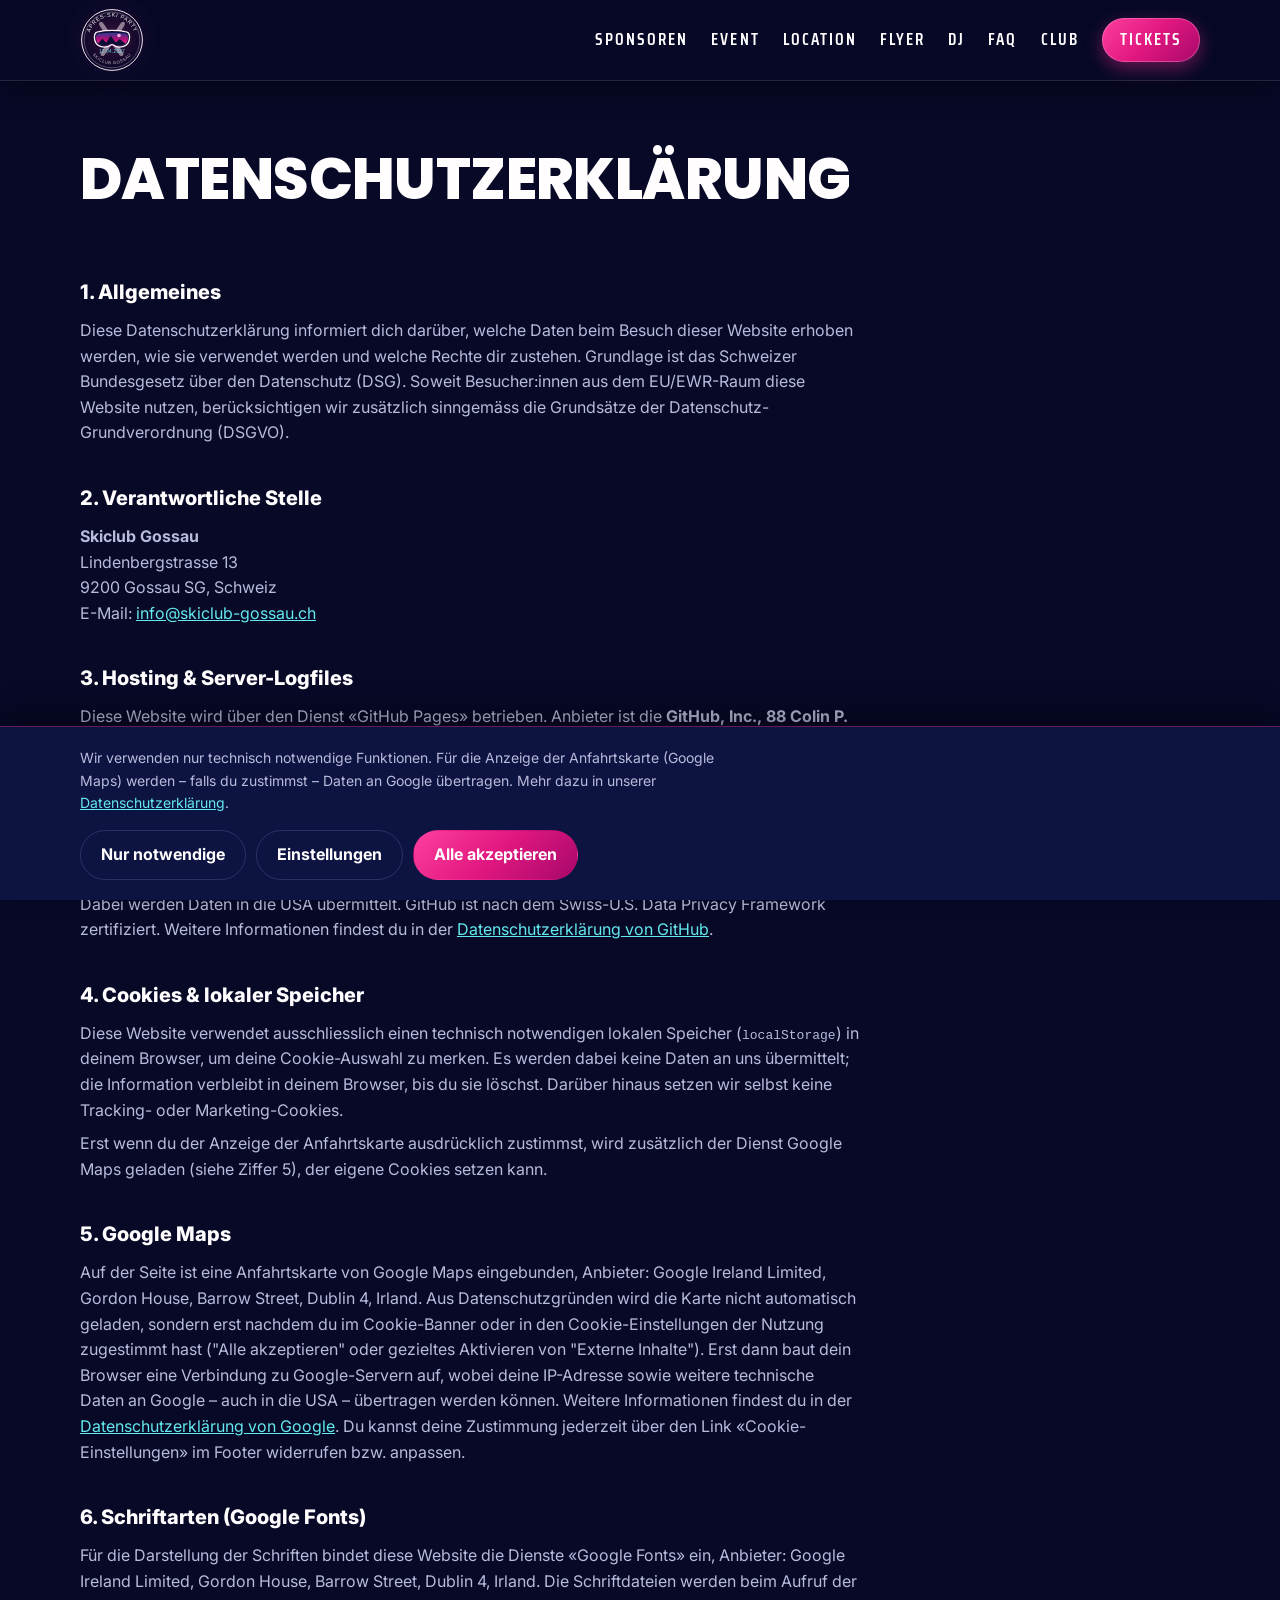
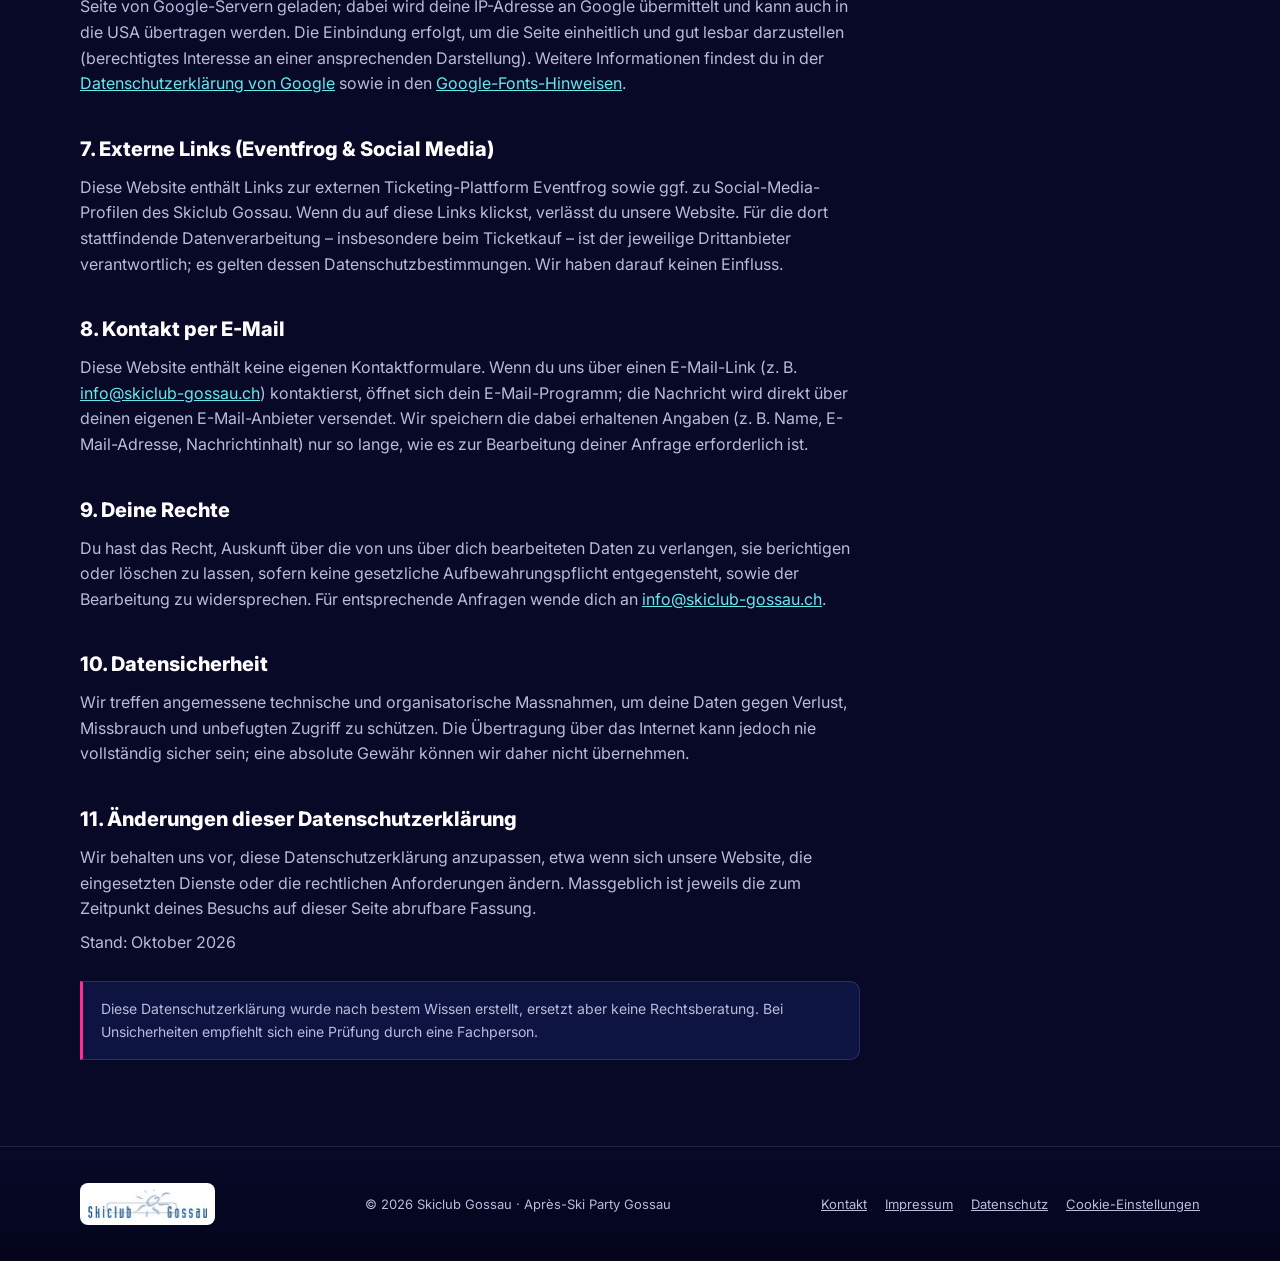
<file: datenschutz.html>
<!DOCTYPE html>
<html lang="de">
<head>
  <meta charset="UTF-8">
  <meta name="viewport" content="width=device-width, initial-scale=1.0">
  <title>Datenschutzerklärung | Après-Ski Party Gossau</title>
  <meta name="description" content="Datenschutzerklärung der Website zur Après-Ski Party Gossau.">
  <meta name="robots" content="noindex, follow">
  <link rel="canonical" href="https://apresskipartygossau.ch/datenschutz.html">
  <meta name="theme-color" content="#070927">
  <link rel="icon" href="/favicon.ico" sizes="48x48">
  <link rel="icon" href="/favicon-96.png" type="image/png" sizes="96x96">
  <link rel="icon" href="/favicon.svg" type="image/svg+xml">
  <link rel="apple-touch-icon" href="/apple-touch-icon.png">
  <link rel="preconnect" href="https://fonts.googleapis.com">
  <link rel="preconnect" href="https://fonts.gstatic.com" crossorigin>
  <link href="https://fonts.googleapis.com/css2?family=Inter:wght@400;600;700;800&amp;family=Permanent+Marker&amp;family=Poppins:wght@800;900&amp;family=Saira+Condensed:wght@600;700&amp;display=swap" rel="stylesheet">
  <link rel="stylesheet" href="css/style.css?v=20261105">
  <noscript>
    <style>
      /* Ohne JavaScript alle Inhalte sofort sichtbar zeigen */
      .reveal{opacity:1 !important;transform:none !important}
      /* und die Navigation als einfache Liste statt als Burger-Menü */
      .nav-toggle{display:none !important}
      .navlinks{position:static !important;transform:none !important;width:auto !important;visibility:visible !important;
        height:auto !important;background:none !important;padding:0 !important;border:0 !important;box-shadow:none !important;
        flex-direction:row !important;flex-wrap:wrap !important;gap:10px 14px !important;
        justify-content:flex-end !important;font-size:14px !important}
    </style>
  </noscript>
</head>
<body class="subpage legal-page">

<a class="skip-link" href="#main">Zum Inhalt springen</a>

<nav>
  <div class="wrap nav-inner">
    <a href="index.html"><img class="club-logo" width="200" height="200" decoding="async" src="party-emblem.svg" alt="Après-Ski Party Gossau"></a>
    <button class="nav-toggle" type="button" aria-label="Menü öffnen" aria-expanded="false" aria-controls="navlinks">
      <span></span>
    </button>
    <div class="navlinks" id="navlinks">
      <a href="index.html#sponsoren">Sponsoren</a>
      <a href="index.html#event">Event</a>
      <a href="index.html#location">Location</a>
      <a href="index.html#flyer">Flyer</a>
      <a href="index.html#dj">DJ</a>
      <a href="index.html#faq">FAQ</a>
      <a href="index.html#club">Club</a>
      <a class="nav-cta" href="index.html#tickets">Tickets</a>
    </div>
  </div>
  <div class="nav-overlay"></div>
</nav>

<main id="main">
  <div class="wrap page-header">
    <h1 class="section-title">Datenschutz&shy;erklärung</h1>
  </div>

  <div class="wrap">
    <div class="legal-body">

      <h2>1. Allgemeines</h2>
      <p>
        Diese Datenschutzerklärung informiert dich darüber, welche Daten beim Besuch dieser Website erhoben
        werden, wie sie verwendet werden und welche Rechte dir zustehen. Grundlage ist das Schweizer
        Bundesgesetz über den Datenschutz (DSG). Soweit Besucher:innen aus dem EU/EWR-Raum diese Website
        nutzen, berücksichtigen wir zusätzlich sinngemäss die Grundsätze der Datenschutz-Grundverordnung (DSGVO).
      </p>

      <h2>2. Verantwortliche Stelle</h2>
      <p>
        <strong>Skiclub Gossau</strong><br>
        Lindenbergstrasse 13<br>
        9200 Gossau SG, Schweiz<br>
        E-Mail: <a href="mailto:info@skiclub-gossau.ch">info@skiclub-gossau.ch</a>
      </p>

      <h2>3. Hosting & Server-Logfiles</h2>
      <p>
        Diese Website wird über den Dienst «GitHub Pages» betrieben. Anbieter ist die
        <strong>GitHub, Inc., 88 Colin P. Kelly Jr. Street, San Francisco, CA 94107, USA</strong>.
        Beim Aufruf der Website erhebt der Hosting-Anbieter automatisch technische Zugriffsdaten
        (sogenannte Server-Logfiles), die dein Browser übermittelt. Dazu gehören typischerweise: IP-Adresse,
        Datum und Uhrzeit der Anfrage, aufgerufene Seite, verwendeter Browser und Betriebssystem sowie die
        zuvor besuchte Seite (Referrer). Diese Daten dienen ausschliesslich dem sicheren und stabilen
        Betrieb der Website und werden nicht mit anderen Datenquellen zusammengeführt.
      </p>
      <p>
        Dabei werden Daten in die USA übermittelt. GitHub ist nach dem Swiss-U.S. Data Privacy Framework
        zertifiziert. Weitere Informationen findest du in der
        <a href="https://docs.github.com/de/site-policy/privacy-policies/github-general-privacy-statement" target="_blank" rel="noopener noreferrer">Datenschutzerklärung von GitHub</a>.
      </p>

      <h2>4. Cookies & lokaler Speicher</h2>
      <p>
        Diese Website verwendet ausschliesslich einen technisch notwendigen lokalen Speicher
        (<code>localStorage</code>) in deinem Browser, um deine Cookie-Auswahl zu merken. Es werden dabei
        keine Daten an uns übermittelt; die Information verbleibt in deinem Browser, bis du sie löschst.
        Darüber hinaus setzen wir selbst keine Tracking- oder Marketing-Cookies.
      </p>
      <p>
        Erst wenn du der Anzeige der Anfahrtskarte ausdrücklich zustimmst, wird zusätzlich der Dienst Google
        Maps geladen (siehe Ziffer 5), der eigene Cookies setzen kann.
      </p>

      <h2>5. Google Maps</h2>
      <p>
        Auf der Seite ist eine Anfahrtskarte von Google Maps eingebunden, Anbieter: Google Ireland Limited,
        Gordon House, Barrow Street, Dublin 4, Irland. Aus Datenschutzgründen wird die Karte nicht automatisch
        geladen, sondern erst nachdem du im Cookie-Banner oder in den Cookie-Einstellungen der Nutzung
        zugestimmt hast ("Alle akzeptieren" oder gezieltes Aktivieren von "Externe Inhalte"). Erst dann baut
        dein Browser eine Verbindung zu Google-Servern auf, wobei deine IP-Adresse sowie weitere technische
        Daten an Google – auch in die USA – übertragen werden können. Weitere Informationen findest du in der
        <a href="https://policies.google.com/privacy" target="_blank" rel="noopener noreferrer">Datenschutzerklärung von Google</a>.
        Du kannst deine Zustimmung jederzeit über den Link «Cookie-Einstellungen» im Footer widerrufen bzw. anpassen.
      </p>

      <h2>6. Schriftarten (Google Fonts)</h2>
      <p>
        Für die Darstellung der Schriften bindet diese Website die Dienste «Google Fonts» ein, Anbieter:
        Google Ireland Limited, Gordon House, Barrow Street, Dublin 4, Irland. Die Schriftdateien werden
        beim Aufruf der Seite von Google-Servern geladen; dabei wird deine IP-Adresse an Google übermittelt
        und kann auch in die USA übertragen werden. Die Einbindung erfolgt, um die Seite einheitlich und gut
        lesbar darzustellen (berechtigtes Interesse an einer ansprechenden Darstellung). Weitere Informationen
        findest du in der
        <a href="https://policies.google.com/privacy" target="_blank" rel="noopener noreferrer">Datenschutzerklärung von Google</a>
        sowie in den <a href="https://developers.google.com/fonts/faq/privacy" target="_blank" rel="noopener noreferrer">Google-Fonts-Hinweisen</a>.
      </p>

      <h2>7. Externe Links (Eventfrog & Social Media)</h2>
      <p>
        Diese Website enthält Links zur externen Ticketing-Plattform Eventfrog sowie ggf. zu Social-Media-Profilen
        des Skiclub Gossau. Wenn du auf diese Links klickst, verlässt du unsere Website. Für die dort
        stattfindende Datenverarbeitung – insbesondere beim Ticketkauf – ist der jeweilige Drittanbieter
        verantwortlich; es gelten dessen Datenschutzbestimmungen. Wir haben darauf keinen Einfluss.
      </p>

      <h2>8. Kontakt per E-Mail</h2>
      <p>
        Diese Website enthält keine eigenen Kontaktformulare. Wenn du uns über einen E-Mail-Link (z. B.
        <a href="mailto:info@skiclub-gossau.ch">info@skiclub-gossau.ch</a>) kontaktierst, öffnet sich dein
        E-Mail-Programm; die Nachricht wird direkt über deinen eigenen E-Mail-Anbieter versendet. Wir
        speichern die dabei erhaltenen Angaben (z. B. Name, E-Mail-Adresse, Nachrichtinhalt) nur so lange,
        wie es zur Bearbeitung deiner Anfrage erforderlich ist.
      </p>

      <h2>9. Deine Rechte</h2>
      <p>
        Du hast das Recht, Auskunft über die von uns über dich bearbeiteten Daten zu verlangen, sie
        berichtigen oder löschen zu lassen, sofern keine gesetzliche Aufbewahrungspflicht entgegensteht,
        sowie der Bearbeitung zu widersprechen. Für entsprechende Anfragen wende dich an
        <a href="mailto:info@skiclub-gossau.ch">info@skiclub-gossau.ch</a>.
      </p>

      <h2>10. Datensicherheit</h2>
      <p>
        Wir treffen angemessene technische und organisatorische Massnahmen, um deine Daten gegen Verlust,
        Missbrauch und unbefugten Zugriff zu schützen. Die Übertragung über das Internet kann jedoch nie
        vollständig sicher sein; eine absolute Gewähr können wir daher nicht übernehmen.
      </p>

      <h2>11. Änderungen dieser Datenschutzerklärung</h2>
      <p>
        Wir behalten uns vor, diese Datenschutzerklärung anzupassen, etwa wenn sich unsere Website, die
        eingesetzten Dienste oder die rechtlichen Anforderungen ändern. Massgeblich ist jeweils die zum
        Zeitpunkt deines Besuchs auf dieser Seite abrufbare Fassung.
      </p>
      <p class="muted">Stand: Oktober 2026</p>

      <div class="legal-note">
        Diese Datenschutzerklärung wurde nach bestem Wissen erstellt, ersetzt aber keine Rechtsberatung.
        Bei Unsicherheiten empfiehlt sich eine Prüfung durch eine Fachperson.
      </div>

    </div>
  </div>
</main>

<footer>
  <div class="wrap footer-inner">
    <div>
      <img decoding="async" loading="lazy" width="480" height="120" class="footer-logo" src="skiclub-gossau-logo-trim.png" alt="Skiclub Gossau Logo">
    </div>
    <div>© <span data-year>2027</span> Skiclub Gossau · Après-Ski Party Gossau</div>
    <div class="footer-links">
      <a href="mailto:info@skiclub-gossau.ch">Kontakt</a>
      <a href="impressum.html">Impressum</a>
      <a href="datenschutz.html">Datenschutz</a>
      <button type="button" id="footerCookieSettings">Cookie-Einstellungen</button>
    </div>
  </div>
</footer>

<div class="cookie-banner" id="cookieBanner" hidden role="dialog" aria-label="Cookie-Hinweis" aria-live="polite">
  <div class="wrap cookie-inner">
    <p class="cookie-text">
      Wir verwenden nur technisch notwendige Funktionen. Für die Anzeige der Anfahrtskarte (Google Maps) werden
      – falls du zustimmst – Daten an Google übertragen. Mehr dazu in unserer
      <a href="datenschutz.html">Datenschutzerklärung</a>.
    </p>
    <div class="cookie-actions">
      <button type="button" id="cookieAcceptNecessary" class="btn-necessary">Nur notwendige</button>
      <button type="button" id="cookieOpenSettings" class="btn-settings">Einstellungen</button>
      <button type="button" id="cookieAcceptAll" class="btn-accept">Alle akzeptieren</button>
    </div>
  </div>
</div>

<div class="modal-overlay" id="cookieModal" hidden>
  <div class="modal" role="dialog" aria-modal="true" aria-labelledby="cookieModalTitle">
    <button type="button" class="modal-close" data-cookie-modal-close aria-label="Schliessen">×</button>
    <h2 id="cookieModalTitle">Cookie-Einstellungen</h2>
    <p>Wähle, welche Inhalte geladen werden dürfen. Notwendige Funktionen sind immer aktiv, da die Website ohne sie nicht funktioniert.</p>

    <div class="modal-option">
      <div>
        <strong>Notwendig</strong>
        <p>Technisch erforderlich, z. B. zum Speichern deiner Cookie-Auswahl.</p>
      </div>
      <label class="switch">
        <input type="checkbox" checked disabled aria-label="Notwendige Cookies, immer aktiv">
        <span class="slider"></span>
      </label>
    </div>

    <div class="modal-option">
      <div>
        <strong>Externe Inhalte (Google Maps)</strong>
        <p>Lädt die Anfahrtskarte von Google. Dabei werden Daten an Google (u. a. deine IP-Adresse) übertragen.</p>
      </div>
      <label class="switch">
        <input type="checkbox" id="consentMaps" aria-label="Google Maps erlauben">
        <span class="slider"></span>
      </label>
    </div>

    <div class="modal-actions">
      <button type="button" class="btn btn-outline" id="cookieModalSave" style="margin-top:0">Auswahl speichern</button>
      <button type="button" class="btn" id="cookieModalAcceptAll" style="margin-top:0">Alle akzeptieren</button>
    </div>
  </div>
</div>

<script src="js/main.js?v=20261105" defer></script>
</body>
</html>
</file>
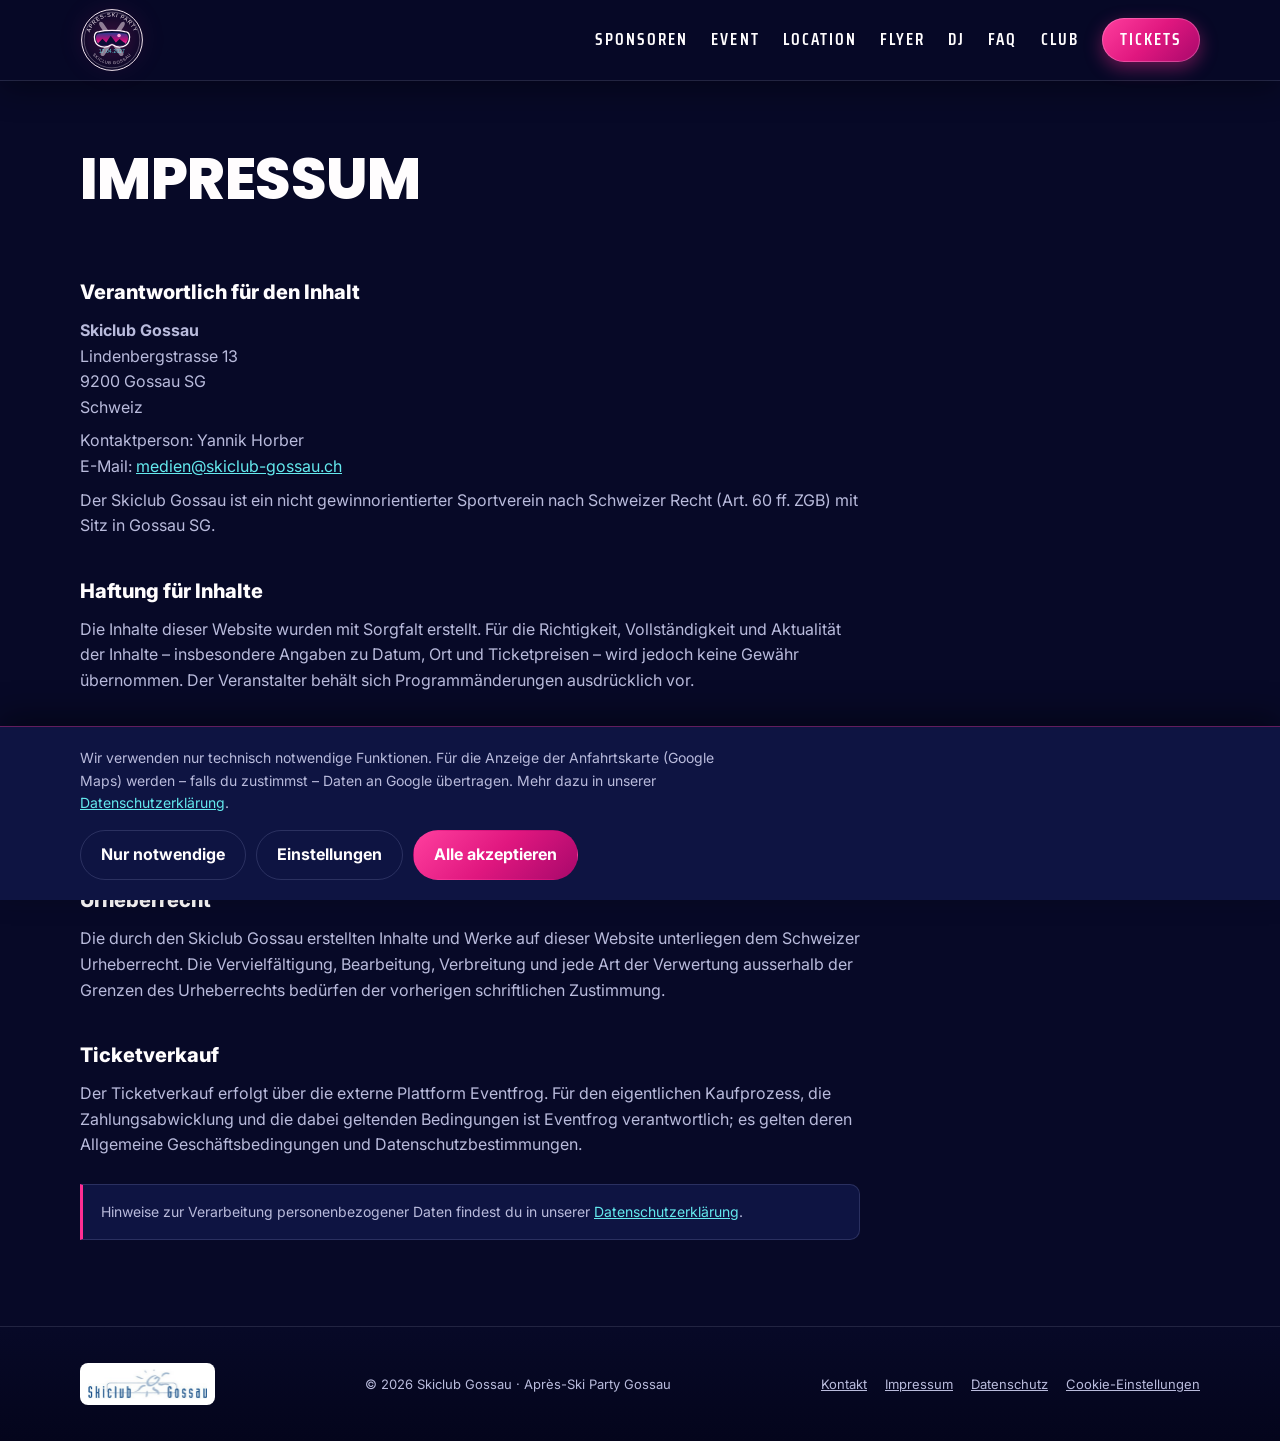
<file: impressum.html>
<!DOCTYPE html>
<html lang="de">
<head>
  <meta charset="UTF-8">
  <meta name="viewport" content="width=device-width, initial-scale=1.0">
  <title>Impressum | Après-Ski Party Gossau</title>
  <meta name="description" content="Impressum der Website zur Après-Ski Party Gossau.">
  <meta name="robots" content="noindex, follow">
  <link rel="canonical" href="https://apresskipartygossau.ch/impressum.html">
  <meta name="theme-color" content="#070927">
  <link rel="icon" href="/favicon.ico" sizes="48x48">
  <link rel="icon" href="/favicon-96.png" type="image/png" sizes="96x96">
  <link rel="icon" href="/favicon.svg" type="image/svg+xml">
  <link rel="apple-touch-icon" href="/apple-touch-icon.png">
  <link rel="preconnect" href="https://fonts.googleapis.com">
  <link rel="preconnect" href="https://fonts.gstatic.com" crossorigin>
  <link href="https://fonts.googleapis.com/css2?family=Inter:wght@400;600;700;800&amp;family=Permanent+Marker&amp;family=Poppins:wght@800;900&amp;family=Saira+Condensed:wght@600;700&amp;display=swap" rel="stylesheet">
  <link rel="stylesheet" href="css/style.css?v=20261105">
  <noscript>
    <style>
      /* Ohne JavaScript alle Inhalte sofort sichtbar zeigen */
      .reveal{opacity:1 !important;transform:none !important}
      /* und die Navigation als einfache Liste statt als Burger-Menü */
      .nav-toggle{display:none !important}
      .navlinks{position:static !important;transform:none !important;width:auto !important;visibility:visible !important;
        height:auto !important;background:none !important;padding:0 !important;border:0 !important;box-shadow:none !important;
        flex-direction:row !important;flex-wrap:wrap !important;gap:10px 14px !important;
        justify-content:flex-end !important;font-size:14px !important}
    </style>
  </noscript>
</head>
<body class="subpage legal-page">

<a class="skip-link" href="#main">Zum Inhalt springen</a>

<nav>
  <div class="wrap nav-inner">
    <a href="index.html"><img class="club-logo" width="200" height="200" decoding="async" src="party-emblem.svg" alt="Après-Ski Party Gossau"></a>
    <button class="nav-toggle" type="button" aria-label="Menü öffnen" aria-expanded="false" aria-controls="navlinks">
      <span></span>
    </button>
    <div class="navlinks" id="navlinks">
      <a href="index.html#sponsoren">Sponsoren</a>
      <a href="index.html#event">Event</a>
      <a href="index.html#location">Location</a>
      <a href="index.html#flyer">Flyer</a>
      <a href="index.html#dj">DJ</a>
      <a href="index.html#faq">FAQ</a>
      <a href="index.html#club">Club</a>
      <a class="nav-cta" href="index.html#tickets">Tickets</a>
    </div>
  </div>
  <div class="nav-overlay"></div>
</nav>

<main id="main">
  <div class="wrap page-header">
    <h1 class="section-title">Impressum</h1>
  </div>

  <div class="wrap">
    <div class="legal-body">

      <h2>Verantwortlich für den Inhalt</h2>
      <p>
        <strong>Skiclub Gossau</strong><br>
        Lindenbergstrasse 13<br>
        9200 Gossau SG<br>
        Schweiz
      </p>
      <p>
        Kontaktperson: Yannik Horber<br>
        E-Mail: <a href="mailto:medien@skiclub-gossau.ch">medien@skiclub-gossau.ch</a>
      </p>
      <p>
        Der Skiclub Gossau ist ein nicht gewinnorientierter Sportverein nach Schweizer Recht
        (Art. 60 ff. ZGB) mit Sitz in Gossau SG.
      </p>

      <h2>Haftung für Inhalte</h2>
      <p>
        Die Inhalte dieser Website wurden mit Sorgfalt erstellt. Für die Richtigkeit, Vollständigkeit und
        Aktualität der Inhalte – insbesondere Angaben zu Datum, Ort und Ticketpreisen – wird jedoch keine
        Gewähr übernommen. Der Veranstalter behält sich Programmänderungen ausdrücklich vor.
      </p>

      <h2>Haftung für Links</h2>
      <p>
        Diese Website enthält Links zu externen Websites Dritter (z. B. Eventfrog, Google Maps), auf deren
        Inhalte wir keinen Einfluss haben. Für diese fremden Inhalte übernehmen wir daher keine Gewähr. Für
        die Inhalte der verlinkten Seiten ist stets der jeweilige Anbieter oder Betreiber verantwortlich.
      </p>

      <h2>Urheberrecht</h2>
      <p>
        Die durch den Skiclub Gossau erstellten Inhalte und Werke auf dieser Website unterliegen dem
        Schweizer Urheberrecht. Die Vervielfältigung, Bearbeitung, Verbreitung und jede Art der Verwertung
        ausserhalb der Grenzen des Urheberrechts bedürfen der vorherigen schriftlichen Zustimmung.
      </p>

      <h2>Ticketverkauf</h2>
      <p>
        Der Ticketverkauf erfolgt über die externe Plattform Eventfrog. Für den eigentlichen Kaufprozess,
        die Zahlungsabwicklung und die dabei geltenden Bedingungen ist Eventfrog verantwortlich; es gelten
        deren Allgemeine Geschäftsbedingungen und Datenschutzbestimmungen.
      </p>

      <div class="legal-note">
        Hinweise zur Verarbeitung personenbezogener Daten findest du in unserer
        <a href="datenschutz.html">Datenschutzerklärung</a>.
      </div>

    </div>
  </div>
</main>

<footer>
  <div class="wrap footer-inner">
    <div>
      <img decoding="async" loading="lazy" width="480" height="120" class="footer-logo" src="skiclub-gossau-logo-trim.png" alt="Skiclub Gossau Logo">
    </div>
    <div>© <span data-year>2027</span> Skiclub Gossau · Après-Ski Party Gossau</div>
    <div class="footer-links">
      <a href="mailto:info@skiclub-gossau.ch">Kontakt</a>
      <a href="impressum.html">Impressum</a>
      <a href="datenschutz.html">Datenschutz</a>
      <button type="button" id="footerCookieSettings">Cookie-Einstellungen</button>
    </div>
  </div>
</footer>

<div class="cookie-banner" id="cookieBanner" hidden role="dialog" aria-label="Cookie-Hinweis" aria-live="polite">
  <div class="wrap cookie-inner">
    <p class="cookie-text">
      Wir verwenden nur technisch notwendige Funktionen. Für die Anzeige der Anfahrtskarte (Google Maps) werden
      – falls du zustimmst – Daten an Google übertragen. Mehr dazu in unserer
      <a href="datenschutz.html">Datenschutzerklärung</a>.
    </p>
    <div class="cookie-actions">
      <button type="button" id="cookieAcceptNecessary" class="btn-necessary">Nur notwendige</button>
      <button type="button" id="cookieOpenSettings" class="btn-settings">Einstellungen</button>
      <button type="button" id="cookieAcceptAll" class="btn-accept">Alle akzeptieren</button>
    </div>
  </div>
</div>

<div class="modal-overlay" id="cookieModal" hidden>
  <div class="modal" role="dialog" aria-modal="true" aria-labelledby="cookieModalTitle">
    <button type="button" class="modal-close" data-cookie-modal-close aria-label="Schliessen">×</button>
    <h2 id="cookieModalTitle">Cookie-Einstellungen</h2>
    <p>Wähle, welche Inhalte geladen werden dürfen. Notwendige Funktionen sind immer aktiv, da die Website ohne sie nicht funktioniert.</p>

    <div class="modal-option">
      <div>
        <strong>Notwendig</strong>
        <p>Technisch erforderlich, z. B. zum Speichern deiner Cookie-Auswahl.</p>
      </div>
      <label class="switch">
        <input type="checkbox" checked disabled aria-label="Notwendige Cookies, immer aktiv">
        <span class="slider"></span>
      </label>
    </div>

    <div class="modal-option">
      <div>
        <strong>Externe Inhalte (Google Maps)</strong>
        <p>Lädt die Anfahrtskarte von Google. Dabei werden Daten an Google (u. a. deine IP-Adresse) übertragen.</p>
      </div>
      <label class="switch">
        <input type="checkbox" id="consentMaps" aria-label="Google Maps erlauben">
        <span class="slider"></span>
      </label>
    </div>

    <div class="modal-actions">
      <button type="button" class="btn btn-outline" id="cookieModalSave" style="margin-top:0">Auswahl speichern</button>
      <button type="button" class="btn" id="cookieModalAcceptAll" style="margin-top:0">Alle akzeptieren</button>
    </div>
  </div>
</div>

<script src="js/main.js?v=20261105" defer></script>
</body>
</html>
</file>
<file: css/style.css>
/* ============================================================
   Après-Ski Party Gossau – Stylesheet
   Look & Farben abgestimmt auf den offiziellen Event-Flyer 2027:
   Nachtblau/Indigo als Grund, Neon-Pink und Cyan als Akzente.
   ============================================================ */

:root{
  /* Flächen (aus dem Nachthimmel des Flyers) */
  --night:#070927;
  --night-2:#0e1442;
  --night-3:#161d57;
  --indigo:#2b3a8f;
  --plum:#481f5b;

  /* Akzente (Sonne, «PARTY»-Schriftzug, Pinselstrich, Info-Texte) */
  --pink:#ff2e93;
  --pink-hot:#ff4fae;
  --pink-soft:#ffaadd;
  --magenta:#e0177f;
  --magenta-deep:#a8086b;
  --cyan:#64e9ee;

  /* Text */
  --white:#fffdfe;
  --muted:#b9bbdc;
  --line:rgba(190,196,255,.16);

  --radius:16px;
  --font-display:"Poppins","Arial Black",Arial,sans-serif;
  --font-cond:"Saira Condensed","Arial Narrow",Arial,sans-serif;
  --font-brush:"Permanent Marker","Marker Felt","Segoe Print",cursive;
  --font-body:"Inter",Arial,Helvetica,sans-serif;
}

*{box-sizing:border-box}
html{scroll-behavior:smooth;scroll-padding-top:86px;overflow-x:hidden}
body{
  margin:0;background:var(--night);color:var(--white);
  font-family:var(--font-body);line-height:1.6;
  -webkit-font-smoothing:antialiased;-moz-osx-font-smoothing:grayscale;
  -webkit-text-size-adjust:100%;text-size-adjust:100%
}
a{color:inherit;text-decoration:none}
img{max-width:100%}
.wrap{width:min(1120px,calc(100% - 40px));margin:auto}

@media(prefers-reduced-motion:no-preference){
  .reveal{opacity:0;transform:translateY(26px);transition:opacity .7s ease,transform .7s ease}
  .reveal.in-view{opacity:1;transform:translateY(0)}
}

:focus-visible{outline:2px solid var(--cyan);outline-offset:3px}

.skip-link{
  position:absolute;left:-999px;top:auto;background:var(--cyan);color:var(--night);
  padding:12px 18px;z-index:1000;font-weight:800;border-radius:6px
}
.skip-link:focus{left:16px;top:16px}

.title-bar{width:56px;height:5px;border-radius:99px;margin:0 0 16px;
  background:linear-gradient(90deg,var(--cyan),var(--pink));
  box-shadow:0 0 14px rgba(255,46,147,.45)}

/* Pinsel-Schrift als Akzent (wie «PARTY» auf dem Flyer) */
.brush{
  font-family:var(--font-brush);font-weight:400;color:var(--pink-soft);
  text-transform:uppercase;letter-spacing:.01em;display:inline-block;transform:rotate(-3deg);
  text-shadow:0 0 1px #fff,0 0 14px rgba(255,46,147,.85),0 0 34px rgba(255,46,147,.45)
}

/* ---------- Navigation ---------- */
nav{
  position:fixed;top:0;left:0;right:0;z-index:50;padding:14px 0;
  transition:padding .3s ease
}
/* Hintergrund als eigene Ebene, damit das mobile Menü (position:fixed) nicht beeinflusst wird */
nav:before{
  content:"";position:absolute;inset:0;z-index:-1;pointer-events:none;
  background:linear-gradient(180deg,rgba(4,5,26,.82),rgba(4,5,26,0));
  transition:background .3s ease,box-shadow .3s ease
}
nav.is-scrolled,body.subpage nav{padding:8px 0}
nav.is-scrolled:before,body.subpage nav:before{
  background:rgba(7,9,39,.9);
  -webkit-backdrop-filter:blur(12px);backdrop-filter:blur(12px);
  box-shadow:0 1px 0 var(--line),0 10px 30px rgba(0,0,0,.35)
}
.nav-inner{display:flex;justify-content:space-between;align-items:center;gap:20px}
.nav-inner > a{display:block;flex:none}
.club-logo{
  width:clamp(62px,7vw,88px);height:auto;display:block;
  filter:drop-shadow(0 0 12px rgba(255,46,147,.35));transition:width .3s ease
}
nav.is-scrolled .club-logo,body.subpage .club-logo{width:clamp(54px,5vw,64px)}

.navlinks{display:flex;align-items:center;gap:clamp(14px,1.8vw,26px);
  font-family:var(--font-cond);font-size:17px;font-weight:600;letter-spacing:.12em;text-transform:uppercase}
.navlinks a{position:relative;padding:4px 0}
.navlinks a:after{content:"";position:absolute;left:0;right:100%;bottom:-2px;height:2px;
  background:var(--pink);box-shadow:0 0 8px var(--pink);transition:right .25s ease}
.navlinks a:hover{color:var(--cyan)}
.navlinks a:hover:after{right:0}
.navlinks a.nav-cta{
  padding:8px 18px;border-radius:99px;color:#fff;
  background:linear-gradient(135deg,#ff3f9e,var(--magenta) 50%,var(--magenta-deep));
  box-shadow:0 0 0 1px rgba(255,170,221,.35) inset,0 6px 18px rgba(255,46,147,.4)
}
.navlinks a.nav-cta:after{display:none}
.navlinks a.nav-cta:hover{color:#fff;box-shadow:0 0 0 1px rgba(255,170,221,.5) inset,0 8px 24px rgba(255,46,147,.6)}

.nav-toggle{
  display:none;background:none;border:0;color:var(--white);cursor:pointer;
  width:44px;height:44px;position:relative;z-index:40;flex:none
}
.nav-toggle span,.nav-toggle span:before,.nav-toggle span:after{
  content:"";position:absolute;left:10px;right:10px;height:2px;background:var(--white);
  border-radius:2px;transition:.2s
}
.nav-toggle span{top:21px}
.nav-toggle span:before{top:-8px;left:0;right:0}
.nav-toggle span:after{top:8px;left:0;right:0}
.nav-toggle[aria-expanded="true"] span{background:transparent}
.nav-toggle[aria-expanded="true"] span:before{transform:rotate(45deg);top:0;background:var(--pink-soft)}
.nav-toggle[aria-expanded="true"] span:after{transform:rotate(-45deg);top:0;background:var(--pink-soft)}

.nav-overlay{display:none}

/* ---------- Hero (nachempfunden dem Flyer) ---------- */
.hero{
  --sun:clamp(190px,min(38vw,40vh),380px);
  position:relative;overflow:hidden;isolation:isolate;
  min-height:max(100vh,700px);min-height:max(100svh,700px);
  display:flex;flex-direction:column;
  background:
    radial-gradient(ellipse at 50% 0%,rgba(43,58,143,.45),transparent 60%),
    linear-gradient(180deg,#05082a 0%,#0c0f3c 38%,#1c1550 62%,#2f1857 100%);
}
/* Sterne */
.hero:before{
  content:"";position:absolute;inset:-40px;z-index:-2;opacity:.85;pointer-events:none;
  background:
    radial-gradient(circle at 15% 15%,rgba(255,255,255,.9) 0 1px,transparent 2px),
    radial-gradient(circle at 45% 23%,rgba(255,255,255,.7) 0 1px,transparent 2px),
    radial-gradient(circle at 65% 11%,rgba(255,220,240,.8) 0 1px,transparent 2px),
    radial-gradient(circle at 85% 36%,rgba(200,250,255,.7) 0 1px,transparent 2px);
  background-size:180px 160px,240px 200px,210px 180px,260px 220px;
}
@media(prefers-reduced-motion:no-preference){
  .hero:before{animation:drift 60s linear infinite}
}
@keyframes drift{
  0%{background-position:0 0,0 0,0 0,0 0}
  100%{background-position:180px 160px,-240px 200px,210px -180px,-260px 220px}
}

.hero-content{
  position:relative;z-index:2;flex:1;
  display:flex;flex-direction:column;align-items:center;justify-content:center;text-align:center;
  padding:clamp(96px,13vh,128px) 0 clamp(48px,7vh,80px)
}
.hero-content > *{position:relative;z-index:1}

.hero-presenter{margin:0 0 8px}
.hero-presenter img{display:block;width:clamp(140px,15vw,190px);height:auto;
  filter:drop-shadow(0 4px 14px rgba(0,0,0,.5))}

.hero-venue{
  margin:0 0 calc(var(--sun) * .5 + 8px);line-height:1.2;
  font-family:var(--font-cond);font-weight:600;text-transform:uppercase;
  font-size:clamp(20px,3.2vw,30px);letter-spacing:.06em;color:var(--cyan);
  text-shadow:0 0 18px rgba(100,233,238,.35),0 2px 10px rgba(0,0,0,.6)
}

/* Bühne: Sonne, Laser-Streifen und Bergkette hängen am Titel,
   damit die Komposition auf jeder Bildschirmgrösse gleich wirkt */
.hero-stage{position:relative;z-index:0;width:100%;isolation:isolate}
.hero-sun{
  position:absolute;left:50%;top:calc(var(--sun) * -.5);z-index:-3;
  width:var(--sun);aspect-ratio:1;transform:translateX(-50%);pointer-events:none
}
.hero-sun:before{ /* Glühen */
  content:"";position:absolute;inset:-35%;border-radius:50%;
  background:radial-gradient(circle,rgba(255,46,147,.55) 0%,rgba(196,10,118,.28) 38%,transparent 66%)
}
.hero-sun:after{ /* Scheibe mit Streifen */
  content:"";position:absolute;inset:0;border-radius:50%;
  background:linear-gradient(180deg,#ff9bd6 0%,#ff4fae 42%,#e0177f 68%,#a8086b 100%);
  box-shadow:inset 0 0 0 3px rgba(255,180,225,.9);
  -webkit-mask:linear-gradient(#000 0 50%,transparent 50% 53.5%,#000 53.5% 61%,transparent 61% 65.5%,#000 65.5% 71.5%,transparent 71.5% 77%,#000 77% 82%,transparent 82% 88.5%,#000 88.5%);
          mask:linear-gradient(#000 0 50%,transparent 50% 53.5%,#000 53.5% 61%,transparent 61% 65.5%,#000 65.5% 71.5%,transparent 71.5% 77%,#000 77% 82%,transparent 82% 88.5%,#000 88.5%)
}
@media(prefers-reduced-motion:no-preference){
  .hero-sun:before{animation:sunglow 5s ease-in-out infinite alternate}
}
@keyframes sunglow{from{opacity:.75}to{opacity:1}}

.hero-streaks{
  position:absolute;left:50%;width:100vw;transform:translateX(-50%);z-index:-4;pointer-events:none;
  top:calc(var(--sun) * -.62);height:calc(var(--sun) * .8);
  background:
    linear-gradient(90deg,transparent 2%,rgba(255,46,147,.75) 12%,rgba(255,46,147,0) 34%) 0 14%/100% 3px,
    linear-gradient(90deg,rgba(255,46,147,0) 58%,rgba(255,79,174,.7) 80%,transparent 98%) 0 30%/100% 4px,
    linear-gradient(90deg,transparent 0,rgba(255,46,147,.55) 8%,rgba(255,46,147,0) 26%) 0 46%/100% 2px,
    linear-gradient(90deg,rgba(255,46,147,0) 66%,rgba(255,46,147,.6) 88%,transparent) 0 58%/100% 3px,
    linear-gradient(90deg,transparent 4%,rgba(255,79,174,.5) 20%,rgba(255,46,147,0) 40%) 0 74%/100% 5px,
    linear-gradient(90deg,rgba(255,46,147,0) 62%,rgba(255,46,147,.45) 84%,transparent) 0 88%/100% 2px;
  background-repeat:no-repeat;filter:blur(.6px)
}

.hero-ridge{
  position:absolute;left:50%;transform:translateX(-50%);z-index:-2;pointer-events:none;
  top:calc(var(--sun) * -.2);width:max(100vw,1100px);height:200vh
}
.hero-ridge svg{display:block;width:100%;height:auto}
.hero-ridge:after{content:"";display:block;height:100%;background:var(--night);margin-top:-2px}

.hero-title{margin:0;display:flex;flex-direction:column;align-items:center;line-height:.9;font-weight:400}
.hero-title-top{
  display:block;font-family:var(--font-display);font-weight:900;text-transform:uppercase;
  font-size:clamp(44px,min(11vw,12vh),118px);letter-spacing:-.01em;color:#fff;
  transform:rotate(-6deg);
  text-shadow:0 4px 0 rgba(7,9,39,.35),0 10px 34px rgba(7,9,39,.65)
}
.hero-title-brush{
  display:block;position:relative;z-index:0;isolation:isolate;
  font-family:var(--font-brush);text-transform:uppercase;
  font-size:clamp(76px,min(20vw,20vh),196px);letter-spacing:.01em;color:var(--pink-soft);
  margin-top:-.04em;padding:0 .12em;transform:rotate(-6deg);
  text-shadow:0 0 1px #fff,0 0 2px #fff,0 0 18px rgba(255,46,147,.9),0 0 46px rgba(255,46,147,.55)
}
.hero-title-brush:before{ /* Pinselstrich hinter «PARTY» */
  content:"";position:absolute;z-index:-1;left:-10%;right:-12%;top:18%;bottom:2%;
  background:url("data:image/svg+xml,%3Csvg xmlns='http://www.w3.org/2000/svg' viewBox='0 0 600 170' preserveAspectRatio='none'%3E%3Cdefs%3E%3ClinearGradient id='g' x1='0' x2='1'%3E%3Cstop offset='0' stop-color='%23a8086b'/%3E%3Cstop offset='.55' stop-color='%23e0177f'/%3E%3Cstop offset='1' stop-color='%23c40a76'/%3E%3C/linearGradient%3E%3C/defs%3E%3Cpath fill='url(%23g)' d='M22 50 L70 40 L150 34 L250 28 L360 22 L470 16 L560 12 L590 20 L572 32 L598 44 L578 56 L594 70 L566 84 L596 98 L560 112 L586 126 L530 136 L440 144 L330 150 L220 156 L120 160 L48 162 L30 152 L50 142 L10 132 L36 118 L4 104 L30 90 L8 76 L34 64 Z'/%3E%3Cg fill='none' stroke-linecap='round'%3E%3Cpath d='M60 64 L540 40' stroke='%23ff6fbd' stroke-width='4' opacity='.55'/%3E%3Cpath d='M40 112 L520 94' stroke='%23ff6fbd' stroke-width='3' opacity='.45'/%3E%3Cpath d='M80 140 L470 126' stroke='%23ff6fbd' stroke-width='5' opacity='.4'/%3E%3Cpath d='M90 88 L560 68' stroke='%237a0650' stroke-width='3' opacity='.5'/%3E%3Cpath d='M120 150 L400 140' stroke='%237a0650' stroke-width='2' opacity='.5'/%3E%3C/g%3E%3C/svg%3E") center/100% 100% no-repeat;
  filter:drop-shadow(0 0 22px rgba(224,23,127,.55))
}

.hero-sub,.hero-when{
  margin:0;font-family:var(--font-cond);font-weight:600;text-transform:uppercase;color:var(--cyan);
  letter-spacing:.04em;line-height:1.15;text-wrap:balance;
  text-shadow:0 0 16px rgba(100,233,238,.3),0 2px 10px rgba(0,0,0,.7)
}
.hero-sub{font-size:clamp(19px,3vw,28px);margin-top:clamp(20px,3vw,30px)}
.hero-when{font-size:clamp(21px,3.3vw,32px);margin-top:6px;color:#fff}
.hero-when strong{color:var(--cyan);font-weight:700}
.hero-dj{
  margin:14px 0 0;display:flex;align-items:center;justify-content:center;gap:.55em;
  font-family:var(--font-cond);font-weight:600;text-transform:uppercase;
  font-size:clamp(20px,2.8vw,28px);color:var(--cyan);letter-spacing:.06em;line-height:1
}
.hero-dj-logo{display:block;height:clamp(26px,3.6vw,40px);width:auto;
  filter:drop-shadow(0 2px 12px rgba(0,0,0,.7))}

.hero-actions{display:flex;flex-wrap:wrap;justify-content:center;gap:12px 14px;margin-top:28px}
.hero-actions .btn{margin-top:0}

.hero-facts{
  list-style:none;margin:30px 0 0;padding:0;
  display:flex;flex-wrap:wrap;justify-content:center;gap:10px
}
.hero-facts li{
  font-family:var(--font-cond);font-weight:600;text-transform:uppercase;letter-spacing:.06em;
  font-size:15px;line-height:1.2;color:var(--white);
  padding:9px 16px;border-radius:99px;
  background:rgba(7,9,39,.62);border:1px solid rgba(100,233,238,.32);
  -webkit-backdrop-filter:blur(6px);backdrop-filter:blur(6px)
}
.hero-facts strong{color:var(--cyan);font-weight:700}

/* Flache, breite Bildschirme (Laptops): Hero kompakter, damit der Ticket-Button sichtbar bleibt */
@media(min-width:900px) and (max-height:880px){
  .hero{--sun:clamp(190px,34vh,380px)}
  .hero-content{padding-top:92px}
  .hero-title-top{font-size:clamp(44px,11vh,118px)}
  .hero-title-brush{font-size:clamp(76px,18vh,196px)}
  .hero-sub{margin-top:16px}
  .hero-dj{margin-top:8px}
  .hero-actions{margin-top:20px}
  .hero-facts{margin-top:22px}
}
@media(max-width:700px){.hero-lights{display:none}}

/* Schneefall im Hero */
.snow{position:absolute;inset:0;overflow:hidden;pointer-events:none;z-index:1}
.snow span{
  position:absolute;top:-14px;border-radius:50%;background:#fff;opacity:0;
  animation:snowfall linear infinite
}
@keyframes snowfall{
  0%{transform:translate3d(0,-14px,0);opacity:0}
  10%{opacity:.7}
  90%{opacity:.45}
  100%{transform:translate3d(26px,760px,0);opacity:0}
}
.snow span:nth-child(1){left:6%;width:5px;height:5px;animation-duration:13s;animation-delay:0s}
.snow span:nth-child(2){left:14%;width:3px;height:3px;animation-duration:17s;animation-delay:2s}
.snow span:nth-child(3){left:21%;width:6px;height:6px;animation-duration:11s;animation-delay:5s}
.snow span:nth-child(4){left:28%;width:4px;height:4px;animation-duration:15s;animation-delay:1s}
.snow span:nth-child(5){left:35%;width:3px;height:3px;animation-duration:19s;animation-delay:7s}
.snow span:nth-child(6){left:43%;width:5px;height:5px;animation-duration:12s;animation-delay:3s}
.snow span:nth-child(7){left:50%;width:4px;height:4px;animation-duration:16s;animation-delay:6s}
.snow span:nth-child(8){left:58%;width:6px;height:6px;animation-duration:14s;animation-delay:0s}
.snow span:nth-child(9){left:65%;width:3px;height:3px;animation-duration:18s;animation-delay:4s}
.snow span:nth-child(10){left:72%;width:5px;height:5px;animation-duration:12s;animation-delay:8s}
.snow span:nth-child(11){left:79%;width:4px;height:4px;animation-duration:16s;animation-delay:2s}
.snow span:nth-child(12){left:86%;width:6px;height:6px;animation-duration:13s;animation-delay:5s}
.snow span:nth-child(13){left:92%;width:3px;height:3px;animation-duration:17s;animation-delay:9s}
.snow span:nth-child(14){left:97%;width:4px;height:4px;animation-duration:14s;animation-delay:3s}
@media(prefers-reduced-motion:reduce){.snow{display:none}}

/* ---------- Buttons ---------- */
.btn{
  display:inline-flex;align-items:center;justify-content:center;gap:8px;text-align:center;
  padding:15px 28px;margin-top:32px;min-height:52px;
  font-family:var(--font-cond);font-size:18px;font-weight:700;letter-spacing:.08em;
  text-transform:uppercase;line-height:1.15;color:#fff;
  background:linear-gradient(135deg,#ff3f9e 0%,var(--magenta) 45%,var(--magenta-deep) 100%);
  border:0;border-radius:99px;cursor:pointer;transition:transform .2s ease,box-shadow .2s ease,border-color .2s ease,color .2s ease;
  box-shadow:0 0 0 1px rgba(255,170,221,.35) inset,0 10px 28px rgba(255,46,147,.42),0 2px 6px rgba(0,0,0,.3)
}
.btn:hover{transform:translateY(-2px);
  box-shadow:0 0 0 1px rgba(255,170,221,.5) inset,0 14px 36px rgba(255,46,147,.6),0 2px 6px rgba(0,0,0,.3)}
.btn-outline{background:transparent;color:var(--white);border:1.5px solid rgba(100,233,238,.5);box-shadow:none}
.btn-outline:hover{border-color:var(--cyan);color:var(--cyan);box-shadow:0 0 22px rgba(100,233,238,.25)}
.btn-hero{font-size:clamp(17px,4.6vw,20px);padding:17px clamp(20px,5vw,34px);min-height:58px}
.btn-light{background:#fff;color:var(--magenta-deep);
  box-shadow:0 12px 30px rgba(40,0,30,.4),0 0 0 4px rgba(255,255,255,.18)}
.btn-light:hover{box-shadow:0 16px 36px rgba(40,0,30,.5),0 0 0 6px rgba(255,255,255,.22)}
.btn[hidden]{display:none}

/* ---------- Sections ---------- */
section{padding:clamp(64px,10vw,104px) 0}
.page-header{padding:150px 0 50px}
h2.section-title,.section-title{
  font-family:var(--font-display);font-weight:800;text-transform:uppercase;
  font-size:clamp(30px,6vw,58px);line-height:1;letter-spacing:-.01em;margin:0 0 18px;
  overflow-wrap:break-word
}
.section-title .brush{font-size:1.12em;line-height:.9}
.eyebrow{
  font-family:var(--font-cond);font-size:15px;font-weight:600;letter-spacing:.18em;
  text-transform:uppercase;color:var(--cyan);margin-bottom:14px
}
.section-lead{color:var(--muted);max-width:560px;margin:0 0 36px;font-size:16px}
.muted{color:var(--muted)}

/* ---------- Event ---------- */
.event-details{
  display:grid;grid-template-columns:repeat(3,minmax(0,1fr));gap:1px;text-align:center;
  background:var(--line);border:1px solid var(--line);border-radius:var(--radius);overflow:hidden
}
.detail{background:var(--night-2);padding:26px 22px}
.detail-label{font-family:var(--font-cond);font-size:14px;text-transform:uppercase;letter-spacing:.16em;color:var(--cyan);font-weight:600}
.detail-value{font-family:var(--font-display);font-size:clamp(19px,2.2vw,24px);font-weight:800;margin-top:6px;line-height:1.2}
.detail-note{font-size:13px;font-weight:600;color:var(--pink-soft);margin-top:4px;line-height:1.35}

.map-section{display:grid;grid-template-columns:minmax(0,1fr) minmax(0,1fr);gap:35px;align-items:stretch;margin-top:22px}
.map-info p{color:var(--muted);margin:12px 0}
.map-container{
  width:100%;height:100%;min-height:380px;border:1px solid var(--line);border-radius:var(--radius);
  overflow:hidden;box-shadow:0 10px 40px rgba(0,0,0,.35);background:var(--night-2)
}
.map-container iframe{width:100%;height:100%;border:none;display:block}
.map-placeholder{
  width:100%;height:100%;display:flex;flex-direction:column;align-items:center;justify-content:center;
  gap:16px;text-align:center;padding:24px;
  background:radial-gradient(circle at 50% 40%,rgba(255,46,147,.12),transparent 60%)
}
.map-placeholder p{color:var(--muted);font-size:13px;max-width:280px;margin:0}
.map-placeholder a{text-decoration:underline;color:var(--cyan)}
.map-placeholder button{
  cursor:pointer;font-family:var(--font-cond);font-size:17px;letter-spacing:.08em;text-transform:uppercase;
  font-weight:700;color:#fff;border:0;border-radius:99px;padding:11px 24px;min-height:46px;
  background:linear-gradient(135deg,#ff3f9e,var(--magenta) 50%,var(--magenta-deep));
  box-shadow:0 8px 22px rgba(255,46,147,.4)
}
.location-details{margin-top:22px}
.detail-box{padding:16px 18px;background:var(--night-2);border-left:3px solid var(--pink);
  border-radius:0 10px 10px 0;margin-bottom:10px;box-shadow:-6px 0 18px -10px rgba(255,46,147,.8)}
.detail-box .label{font-family:var(--font-cond);font-size:14px;text-transform:uppercase;letter-spacing:.12em;color:var(--cyan);font-weight:600}
.detail-box .value{font-size:16px;font-weight:700;margin-top:4px;color:var(--white)}

#location{scroll-margin-top:96px}
.venue-title{font-family:var(--font-display);font-weight:800;text-transform:uppercase;
  font-size:clamp(26px,3.6vw,40px);line-height:1;margin:0 0 12px}

/* ---------- Flyer ---------- */
.flyer{
  display:grid;grid-template-columns:minmax(0,400px) minmax(0,1fr);gap:clamp(28px,5vw,64px);align-items:center;
  margin-top:clamp(48px,8vw,90px);padding:clamp(24px,4.5vw,52px);border-radius:24px;
  background:
    radial-gradient(circle at 18% 30%,rgba(255,46,147,.2),transparent 55%),
    radial-gradient(circle at 95% 100%,rgba(100,233,238,.1),transparent 45%),
    linear-gradient(145deg,#151a55,#0b0f38);
  border:1px solid var(--line)
}
#flyer{scroll-margin-top:96px}
.flyer-figure{margin:0}
.flyer-open{
  display:block;border-radius:14px;overflow:hidden;cursor:zoom-in;
  transform:rotate(-2.5deg);transition:transform .35s ease,box-shadow .35s ease;
  box-shadow:0 0 0 1px rgba(255,170,221,.28),0 22px 50px rgba(0,0,0,.55),0 0 70px rgba(255,46,147,.28)
}
.flyer-open:hover{transform:rotate(0) scale(1.015);
  box-shadow:0 0 0 1px rgba(255,170,221,.45),0 26px 60px rgba(0,0,0,.6),0 0 90px rgba(255,46,147,.4)}
.flyer-open img{display:block;width:100%;height:auto;aspect-ratio:1131/1600}
.flyer-figure figcaption{
  margin-top:16px;text-align:center;font-family:var(--font-cond);font-size:14px;font-weight:600;
  letter-spacing:.14em;text-transform:uppercase;color:var(--muted)
}
.flyer-text .section-lead{margin-bottom:0}
.flyer-actions{display:flex;flex-wrap:wrap;gap:12px;margin-top:28px}
.flyer-actions .btn{margin-top:0}

/* Grossansicht */
.lightbox{
  padding:0;border:0;background:transparent;overflow:visible;
  max-width:min(94vw,760px);max-height:94vh;max-height:94svh
}
.lightbox::backdrop{background:rgba(3,4,20,.9);-webkit-backdrop-filter:blur(4px);backdrop-filter:blur(4px)}
.lightbox img{display:block;width:auto;height:auto;max-width:100%;max-height:90vh;max-height:90svh;
  border-radius:12px;box-shadow:0 0 80px rgba(255,46,147,.35)}
.lightbox-close{
  position:absolute;top:-14px;right:-14px;width:44px;height:44px;border-radius:50%;
  border:0;cursor:pointer;font-size:26px;line-height:1;color:#fff;
  background:linear-gradient(135deg,#ff3f9e,var(--magenta-deep));box-shadow:0 6px 18px rgba(0,0,0,.45)
}
@media(max-width:600px){.lightbox-close{top:8px;right:8px}}

/* ---------- DJ ---------- */
.dj{display:grid;grid-template-columns:minmax(0,1fr) auto;gap:38px;align-items:center}
.dj > *,.map-section > *,.club-cta > *,.flyer > *,.event-details > *{min-width:0}
.dj-title img{display:block;width:clamp(230px,32vw,400px);height:auto;margin:6px 0 4px;
  filter:drop-shadow(0 0 18px rgba(255,46,147,.35))}
.dj-photo-wrap{
  border-radius:var(--radius);overflow:hidden;width:fit-content;max-width:100%;
  box-shadow:0 0 0 1px rgba(255,170,221,.3),0 18px 44px rgba(0,0,0,.5),0 0 60px rgba(255,46,147,.22)
}
.dj-photo-wrap img{width:auto;height:auto;max-height:300px;display:block}

/* ---------- Tickets ---------- */
.ticket-card{
  position:relative;overflow:hidden;isolation:isolate;text-align:center;
  padding:clamp(52px,8vw,84px) clamp(20px,5vw,60px);border-radius:28px;color:#fff;
  background:
    radial-gradient(circle at 50% -20%,rgba(255,170,221,.55),transparent 55%),
    linear-gradient(140deg,#ff3f9e 0%,var(--magenta) 30%,var(--magenta-deep) 62%,var(--plum) 100%);
  box-shadow:0 0 0 1px rgba(255,170,221,.35) inset,0 30px 80px rgba(255,46,147,.25)
}
.ticket-card:before{ /* Streifen wie bei der Sonne */
  content:"";position:absolute;inset:auto 0 0 0;height:42%;z-index:-1;opacity:.13;
  background:repeating-linear-gradient(180deg,transparent 0 16px,rgba(7,9,39,.9) 16px 22px)
}
.ticket-card .title-bar{margin-left:auto;margin-right:auto;background:#fff;box-shadow:none}
.ticket-emblem{width:clamp(104px,13vw,140px);height:auto;display:block;margin:0 auto 20px;
  filter:drop-shadow(0 8px 20px rgba(60,0,40,.45))}
.ticket-card .eyebrow{color:#fff;opacity:.9}
.ticket-card .section-title{text-shadow:0 4px 24px rgba(60,0,40,.35)}
.ticket-card .brush{color:#fff;text-shadow:0 0 2px #fff,0 0 18px rgba(255,170,221,.9)}
.ticket-price{
  margin:22px 0 0;font-family:var(--font-display);font-weight:900;
  font-size:clamp(40px,7vw,64px);line-height:1;letter-spacing:-.01em
}
.ticket-price small{display:block;margin-top:6px;font-family:var(--font-cond);font-size:16px;
  font-weight:600;letter-spacing:.16em;text-transform:uppercase;opacity:.9}
.ticket-free{
  display:inline-block;margin:20px 0 0;padding:10px 20px;border-radius:99px;
  font-family:var(--font-cond);font-weight:700;font-size:clamp(16px,2.2vw,19px);letter-spacing:.06em;
  text-transform:uppercase;color:var(--cyan);background:rgba(7,9,39,.55);
  border:1px solid rgba(100,233,238,.45);line-height:1.25
}
.ticket-note{margin:16px auto 0;max-width:460px;font-size:14px;font-weight:600;opacity:.92}

/* ---------- FAQ ---------- */
.faq-list{max-width:760px}
.faq-list details{border-bottom:1px solid var(--line);padding:20px 0}
.faq-list details:first-of-type{border-top:1px solid var(--line)}
.faq-list summary{
  cursor:pointer;font-weight:700;font-size:17px;list-style:none;
  display:flex;justify-content:space-between;align-items:center;gap:16px
}
.faq-list summary:hover{color:var(--cyan)}
.faq-list summary::-webkit-details-marker{display:none}
.faq-list summary:after{content:"+";font-size:26px;color:var(--pink-hot);transition:transform .2s;flex:none;
  text-shadow:0 0 10px rgba(255,46,147,.6)}
.faq-list details[open] summary:after{transform:rotate(45deg)}
.faq-answer{color:var(--muted);margin:12px 0 0;padding-right:30px;font-size:15px}

/* ---------- Club / Mitglieder-CTA ---------- */
.club-section{
  background:
    radial-gradient(circle at 85% 20%,rgba(255,46,147,.13),transparent 45%),
    linear-gradient(180deg,#0b0d36,var(--night))
}
.club-cta{display:grid;grid-template-columns:minmax(0,1fr) auto;gap:38px;align-items:center}
.club-cta-logo{
  width:210px;height:auto;display:block;background:#fff;border-radius:14px;
  padding:14px 16px;box-shadow:0 10px 30px rgba(0,0,0,.3),0 0 40px rgba(255,46,147,.18)
}
.club-cta h2{margin-bottom:14px}
.club-cta .section-lead{margin-bottom:0}

/* ---------- Sponsoren ---------- */
.sponsor-grid{display:flex;flex-wrap:wrap;gap:16px}
.sponsor-card{
  flex:0 1 260px;min-width:0;
  display:flex;align-items:center;justify-content:center;text-align:center;
  aspect-ratio:2/1;background:var(--white);border-radius:14px;padding:18px 22px;
  box-shadow:0 6px 18px rgba(0,0,0,.25);transition:.2s;border:2px solid transparent
}
.sponsor-card:hover{transform:translateY(-4px);box-shadow:0 12px 30px rgba(255,46,147,.35);
  border-color:var(--pink-hot)}
.sponsor-card:only-child{flex-basis:320px}
.sponsor-card img{display:block;width:auto;height:auto;max-width:100%;max-height:100%;min-width:0;object-fit:contain}
.sponsor-note{margin-top:30px;color:var(--muted);font-size:14px}
.sponsor-note a{text-decoration:underline;color:var(--cyan)}

/* ---------- Legal content (Impressum / Datenschutz pages) ---------- */
.legal-page main{padding-bottom:60px}
.legal-body{max-width:780px;color:var(--muted)}
.legal-body h2{color:var(--white);font-family:var(--font-body);font-size:20px;
  font-weight:800;margin:36px 0 10px}
.legal-body h2:first-child{margin-top:0}
.legal-body p{margin:8px 0}
.legal-body a{text-decoration:underline;color:var(--cyan);overflow-wrap:anywhere}
.legal-body a.btn{text-decoration:none;color:#fff}
.legal-body ul{padding-left:20px}
.legal-body li{margin:6px 0}
.legal-note{
  background:var(--night-2);border:1px solid var(--line);border-left:3px solid var(--pink);
  border-radius:0 10px 10px 0;padding:16px 18px;margin:26px 0;font-size:14px
}

/* ---------- Footer ---------- */
footer{padding:36px 0;border-top:1px solid var(--line);color:var(--muted);font-size:13px;
  background:linear-gradient(180deg,var(--night),#04051c)}
.footer-inner{display:flex;flex-wrap:wrap;justify-content:space-between;gap:20px;align-items:center}
.footer-logo{width:135px;height:auto;display:block;background:#fff;padding:6px 8px;border-radius:8px}
.footer-links{display:flex;gap:10px 18px;flex-wrap:wrap}
.footer-links a{text-decoration:underline}
.footer-links a:hover,.footer-links button:hover{color:var(--cyan)}
.footer-links button{
  background:none;border:0;color:inherit;font:inherit;text-decoration:underline;cursor:pointer;padding:0
}

/* ---------- Cookie banner ---------- */
.cookie-banner{
  position:fixed;left:0;right:0;bottom:0;z-index:100;background:var(--night-2);
  border-top:1px solid rgba(255,46,147,.35);padding:20px 0;
  padding-bottom:max(20px,env(safe-area-inset-bottom));
  box-shadow:0 -10px 30px rgba(0,0,0,.4)
}
.cookie-banner[hidden]{display:none}
.cookie-inner{display:flex;flex-wrap:wrap;gap:16px;align-items:center;justify-content:space-between}
.cookie-text{max-width:640px;font-size:14px;color:var(--muted);margin:0}
.cookie-text a{text-decoration:underline;color:var(--cyan)}
.cookie-actions{display:flex;gap:10px;flex-wrap:wrap}
.cookie-actions button{
  cursor:pointer;font:inherit;font-weight:700;border-radius:99px;padding:11px 20px;min-height:44px;
  border:1px solid var(--line);background:transparent;color:var(--white)
}
.cookie-actions .btn-accept{background:linear-gradient(135deg,#ff3f9e,var(--magenta) 50%,var(--magenta-deep));color:#fff;border-color:transparent}

/* ---------- Cookie settings modal ---------- */
.modal-overlay{
  position:fixed;inset:0;background:rgba(2,3,18,.78);z-index:200;
  display:flex;align-items:center;justify-content:center;padding:20px
}
.modal-overlay[hidden]{display:none}
.modal{
  background:var(--night-2);border:1px solid var(--line);border-radius:var(--radius);
  max-width:520px;width:100%;padding:32px;max-height:85vh;overflow:auto;position:relative;
  box-shadow:0 30px 80px rgba(0,0,0,.5),0 0 60px rgba(255,46,147,.15)
}
.modal h2{margin-top:0;font-family:var(--font-body);font-weight:800;font-size:22px}
.modal > p{color:var(--muted);font-size:14px}
.modal-option{display:flex;justify-content:space-between;align-items:flex-start;gap:16px;padding:16px 0;border-top:1px solid var(--line)}
.modal-option:first-of-type{border-top:none}
.modal-option strong{display:block;font-size:15px}
.modal-option p{margin:4px 0 0;font-size:13px;color:var(--muted)}
.modal-actions{display:flex;gap:12px;margin-top:26px;flex-wrap:wrap}
.modal-actions .btn{font-size:16px;padding:12px 22px;min-height:46px}
.modal-close{position:absolute;top:10px;right:10px;width:40px;height:40px;background:none;border:0;color:var(--muted);font-size:24px;cursor:pointer;line-height:1}

.switch{position:relative;display:inline-block;width:44px;height:24px;flex:none;margin-top:2px}
.switch input{opacity:0;width:0;height:0;position:absolute}
.switch .slider{position:absolute;cursor:pointer;inset:0;background:#2a2f5e;border-radius:24px;transition:.2s}
.switch .slider:before{
  content:"";position:absolute;height:18px;width:18px;left:3px;top:3px;background:#fff;
  border-radius:50%;transition:.2s
}
.switch input:checked + .slider{background:var(--magenta);box-shadow:0 0 12px rgba(255,46,147,.5)}
.switch input:checked + .slider:before{transform:translateX(20px)}
.switch input:disabled + .slider{opacity:.6;cursor:not-allowed}

/* ---------- Responsive ---------- */
@media(max-width:950px){
  .nav-toggle{display:block}
  .navlinks{
    position:fixed;top:0;right:0;bottom:0;width:min(82vw,330px);
    background:linear-gradient(180deg,#121850,var(--night) 70%);
    border-left:1px solid rgba(255,46,147,.35);box-shadow:-20px 0 50px rgba(0,0,0,.5);
    flex-direction:column;justify-content:center;align-items:flex-start;
    gap:22px;padding:90px 36px 40px;font-size:22px;overflow-y:auto;
    transform:translateX(100%);visibility:hidden;transition:transform .3s ease,visibility 0s linear .3s;z-index:35
  }
  .navlinks.open{transform:translateX(0);visibility:visible;transition:transform .3s ease}
  .navlinks a.nav-cta{margin-top:6px;padding:12px 24px}
  .nav-overlay{
    display:none;position:fixed;inset:0;background:rgba(2,3,18,.65);z-index:32
  }
  .nav-overlay.open{display:block}
}
@media(max-width:820px){
  .flyer{grid-template-columns:minmax(0,1fr);text-align:center}
  .flyer-figure{max-width:360px;width:100%;margin:0 auto}
  .flyer-text .title-bar{margin-left:auto;margin-right:auto}
  .flyer-text .section-lead{margin-left:auto;margin-right:auto}
  .flyer-actions{justify-content:center}
}
@media(max-width:750px){
  html{scroll-padding-top:72px}
  .dj,.map-section,.club-cta{grid-template-columns:minmax(0,1fr)}
  .dj-photo-wrap{width:100%}
  .dj-photo-wrap img{max-height:none;width:100%}
  .club-cta-logo{width:170px}
  .page-header{padding:120px 0 36px}
  .map-container{height:auto;min-height:0;aspect-ratio:4/3}
  .footer-inner{flex-direction:column;align-items:flex-start}
  .cookie-inner{flex-direction:column;align-items:flex-start}
  .sponsor-grid{flex-direction:column;gap:12px}
  .sponsor-card,.sponsor-card:only-child{flex:none;width:100%;max-width:360px}
  .detail{padding:20px 16px}
}
@media(max-width:520px){
  .hero-actions{flex-direction:column;align-items:stretch;width:100%;max-width:340px}
  .hero-facts li{font-size:14px;padding:8px 13px}
  .flyer-actions{flex-direction:column;align-items:stretch}
  .cookie-actions{width:100%}
  .cookie-actions button{flex:1 1 auto}
  .faq-answer{padding-right:0}
}
@media(max-width:600px){
  .event-details{grid-template-columns:minmax(0,1fr)}
}
</file>
